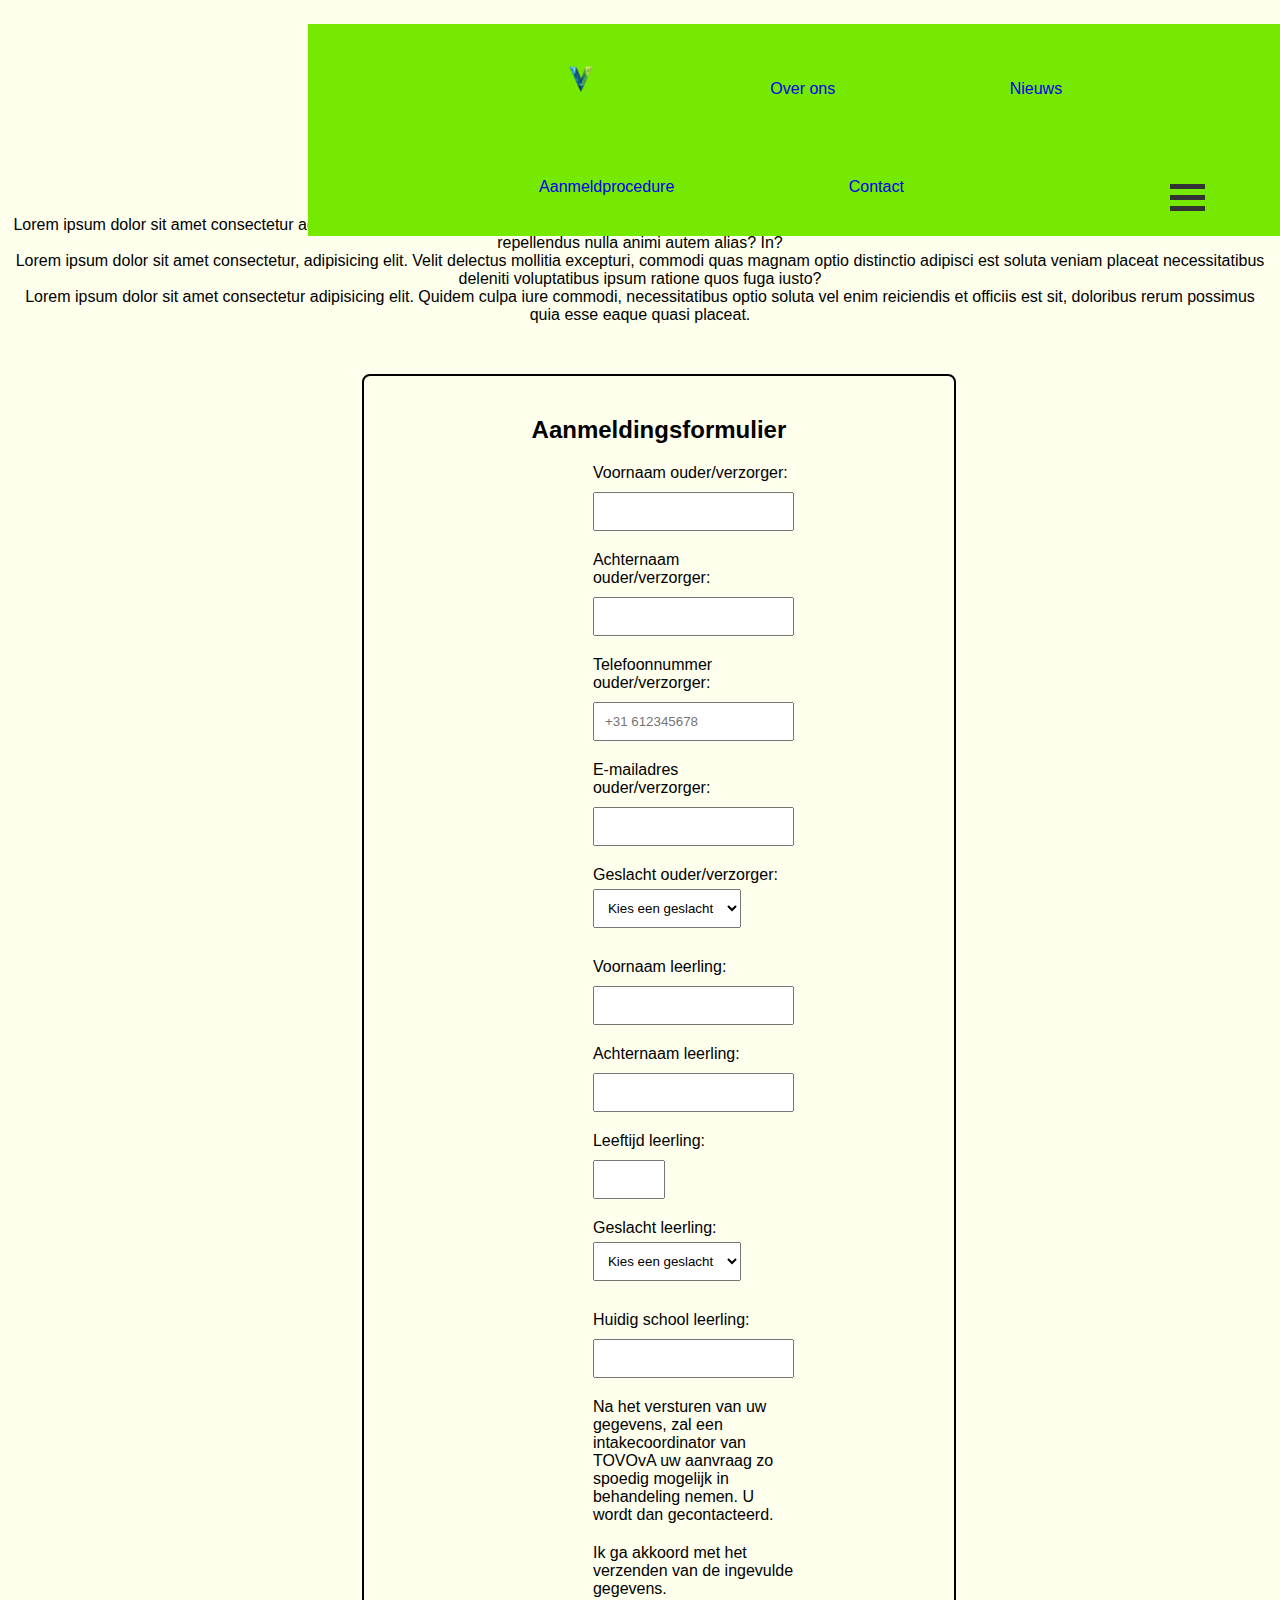
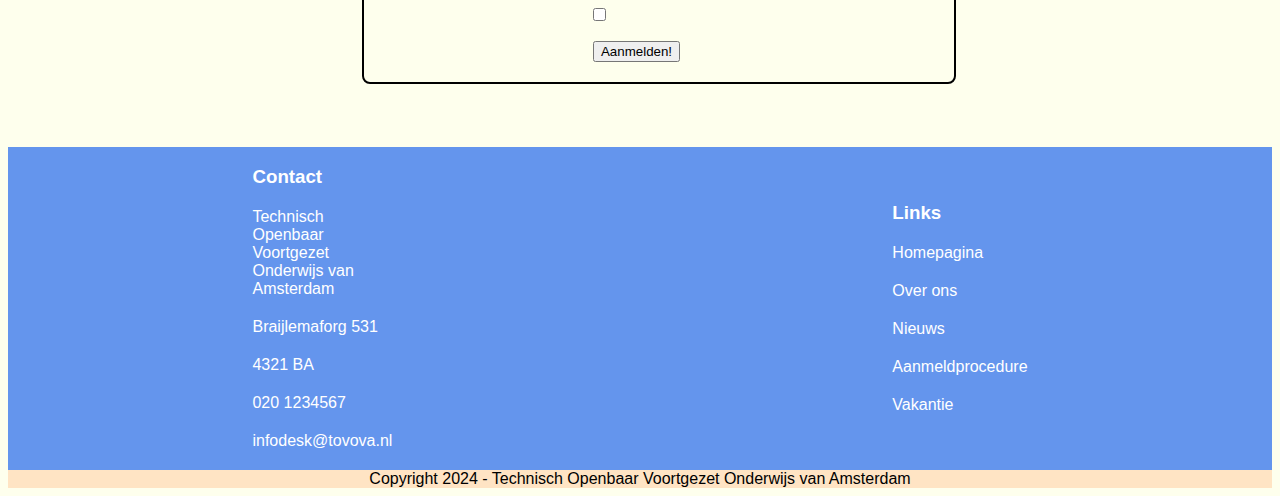
<file: Aanmeldprocedure.html>
<!DOCTYPE html>
<html lang="nl">
<head>
    <meta charset="UTF-8">
    <meta name="viewport" content="width=device-width, initial-scale=1.0">
    <title>Aanmeldprocedure</title>
    <link rel="stylesheet" href="./CSS/Aanmeldprocedure.css">
    <link rel="icon" href="./Images/polygon 5 without BG.png">
</head>
<body>

    <header>
        <div> <!-- Belangrijke div voor nav bar. -->
            <nav id="Nav">
                <ul class="NavBar">
                    <li class="NavLink"><a href="./Homepagina.html"><img src="./Images/polygon 5 without BG.png" alt="Polygon logo V" height="30px" width="30px"></a></li>
                    <li class="NavLink"><a href="./Over ons.html">Over ons</a></li>
                    <li class="NavLink"><a href="./Nieuws.html">Nieuws</a></li>
                    <li class="NavLink"><a href="./Aanmeldprocedure.html">Aanmeldprocedure</a></li>
                    <li class="NavLink"><a href="./Contact.html">Contact</a></li>
                    <li class="NavLink hamburgerLi">
                        <div class="hamburgerButton" onclick="hamburgerAnimatie(this)" role="button" aria-label="Knop voor menu">
                            <div class="Streep1"></div>
                            <div class="Streep2"></div>
                            <div class="Streep3"></div>
                        </div>
                    </li>

                </ul>
                <div class="hamburgerOverlay" id="hamburgerOverlay" role="menu">
                    <ul class="hamburgerMenu" id="hamburgerMenu">
                        <li><a href="./Homepagina.html">Homepagina</a></li>
                        <li><a href="./Over ons.html">Over ons</a></li>
                        <li><a href="./Nieuws.html">Nieuws</a></li>
                        <li><a href="./Schoolvakantie.html">Schoolvakantie</a></li>
                        <li><a href="./Aanmeldprocedure.html">Aanmeldprocedure</a></li>
                        <li><a href="./Contact.html">Contact</a></li>
                    </ul>
                </div>
            </nav>
        </div>
    </header>

    <div class="EersteDiv">
        <h1>Aanmelden bij TOVOvA</h1>
        <p>Lorem ipsum dolor sit amet consectetur adipisicing elit. Delectus reprehenderit architecto, eum mollitia sequi dolores quisquam maxime ipsum neque repudiandae a hic et aliquid repellendus nulla animi autem alias? In?<br>Lorem ipsum dolor sit amet consectetur, adipisicing elit. Velit delectus mollitia excepturi, commodi quas magnam optio distinctio adipisci est soluta veniam placeat necessitatibus deleniti voluptatibus ipsum ratione quos fuga iusto?<br>Lorem ipsum dolor sit amet consectetur adipisicing elit. Quidem culpa iure commodi, necessitatibus optio soluta vel enim reiciendis et officiis est sit, doloribus rerum possimus quia esse eaque quasi placeat.</p>
    </div>
    
    <section id="Formulier">
        <div>
            <h2>Aanmeldingsformulier</h2>
            <form action="#" id="AanmeldenForm">
                <label for="voornaamInvoeren">Voornaam ouder/verzorger:</label>
                <input type="text" name="Voornaam_Invoeren" id="voornaamInvoeren" required>
                
                <label for="achternaamInvoeren">Achternaam ouder/verzorger:</label>
                <input type="text" name="Achternaam_Invoeren" id="achternaamInvoeren" required>
                
                <label for="telefoonNummerInvoeren">Telefoonnummer ouder/verzorger:</label>
                <input type="tel" name="TelefoonNummer_Invoeren" placeholder="+31 612345678" id="telefoonNummerInvoeren" required>

                <label for="emailInvoeren">E-mailadres ouder/verzorger:</label>
                <input type="email" name="Emailadres_Invoeren" id="emailInvoeren" required>
                
                <label for="GeslachtKiezen">Geslacht ouder/verzorger:</label>
                <select name="Geslacht_Kiezen" required>
                    <option value="" disabled selected>Kies een geslacht</option>
                    <option value="Heer">Heer</option>
                    <option value="Mevrouw">Mevrouw</option>
                    <option value="Wil niet zeggen">Wil niet zeggen</option>
                </select>

                <label for="voornaamInvoerenL">Voornaam leerling:</label>
                <input type="text" name="VoornaamLeerling_Invoeren" id="voornaamInvoerenL" required>
                
                <label for="achternaamInvoerenL">Achternaam leerling:</label>
                <input type="text" name="AchternaamLeerling_Invoeren" id="achternaamInvoerenL" required>

                <label for="leeftijdInvoeren">Leeftijd leerling:</label>
                <input type="number" name="Leeftijd_Invoeren" min="10" max="18" id="leeftijdInvoeren" required>
                
                <label for="GeslachtKiezen">Geslacht leerling:</label>
                <select name="GeslachtLeerling_Kiezen" required>
                    <option value="" disabled selected>Kies een geslacht</option>
                    <option value="Heer">Jongen</option>
                    <option value="Mevrouw">Meisje</option>
                    <option value="Wil niet zeggen">Wil niet zeggen</option>
                </select>
                
                <label for="schoolInvoeren">Huidig school leerling:</label>
                <input type="text" name="HuidigSchool_Invoeren" id="schoolInvoeren" required>
                
                <p>Na het versturen van uw gegevens, zal een intakecoordinator van TOVOvA uw aanvraag zo spoedig mogelijk in behandeling nemen. U wordt dan gecontacteerd.</p>

                <label for="checkbox">
                    Ik ga akkoord met het verzenden van de ingevulde gegevens.
                    <input type="checkbox" name="Gegevens_Verzenden" id="checkbox" required>
                </label>

                <label for="aanmeldenKnop"></label>
                <button type="submit" form="AanmeldenForm" id="aanmeldenKnop" value="Aanmelden" onclick="knopBevestiging()">Aanmelden!</button>

            </form>
        </div>
    </section>

    <!-- Pop Up code -->
    <section id="PopUp" class="PopupHide">

        <div class="BevestigingPopup">
            <button type="button" onclick="knopWegklikken()" class="knopWegklikken"></button>
            <h3 class="BevestigingHeading3">Dank voor het invullen van het formulier. Uw gegevens worden verstuurd en verwerkt.</h3>
            <img src="./Images/checkmarktransparent.png" alt="Checkmark" class="CheckmarkPic" width="100px">
            <p class="BevestigingParagraph">U kunt dit pagina veilig verlaten.</p>
        </div>

    </section>

    <div>
        <footer class="eindpaginaFooter">
            <div class="Kolom1">
                <h3>Contact</h3>
                <p>Technisch Openbaar Voortgezet Onderwijs van Amsterdam</p>
                <p>Braijlemaforg 531</p>
                <p>4321 BA</p>
                <p>020 1234567</p>
                <p>infodesk@tovova.nl</p>
            </div>

            <div class="Kolom2">
                <h3>Links</h3>
                <p><a href="./Homepagina.html">Homepagina</a></p>
                <p><a href="./Over ons.html">Over ons</a></p>
                <p><a href="./Nieuws.html">Nieuws</a></p>
                <p><a href="./Aanmeldprocedure.html">Aanmeldprocedure</a></p>
                <p><a href="./Schoolvakantie.html">Vakantie</a></p>
            </div>
        </footer>
    </div>

        <footer class="copyrightFooter">Copyright 2024 - Technisch Openbaar Voortgezet Onderwijs van Amsterdam</footer>

    <script>
    function hamburgerAnimatie(x) {
        x.classList.toggle("hamburgerAnimatie");
        let overlay = document.getElementById("hamburgerOverlay");

        if (overlay.classList.contains("show")) {
            overlay.classList.remove("show");
            setTimeout(() => {
                overlay.style.display = "none";
            }, 300);
        } else {
            overlay.style.display = "block";
            setTimeout(() => {
                overlay.classList.add("show");
            }, 10);
        };
    };

// Pop Up code
function knopBevestiging() {
    document.getElementById("PopUp").classList.remove("PopupHide");
    document.getElementById("PopUp").classList.add("PopupShow");
    document.getElementById("aanmeldenKnop").style.display = "none";
};

function knopWegklikken() {
    console.log("debug line");
    document.getElementById("PopUp").classList.remove("PopupShow");
    document.getElementById("PopUp").classList.add("PopupHide");
    document.getElementById("aanmeldenKnop").style.display = "block";
    window.location.reload();
};

// Form Submission code
let form = document.querySelector("#AanmeldenForm");

async function StuurData(e) {
    e.preventDefault();

    let formData = new FormData(form);

    try {
        let response = await fetch("#", {
            method: "POST",
            body: formData,
        });

        if (response.ok) {
            let result = await response.json();
            console.log(result);
            knopBevestiging();
        }

    } catch (error) {
    };
};

form.addEventListener("submit", StuurData);

</script>

</body>
</html>
</file>
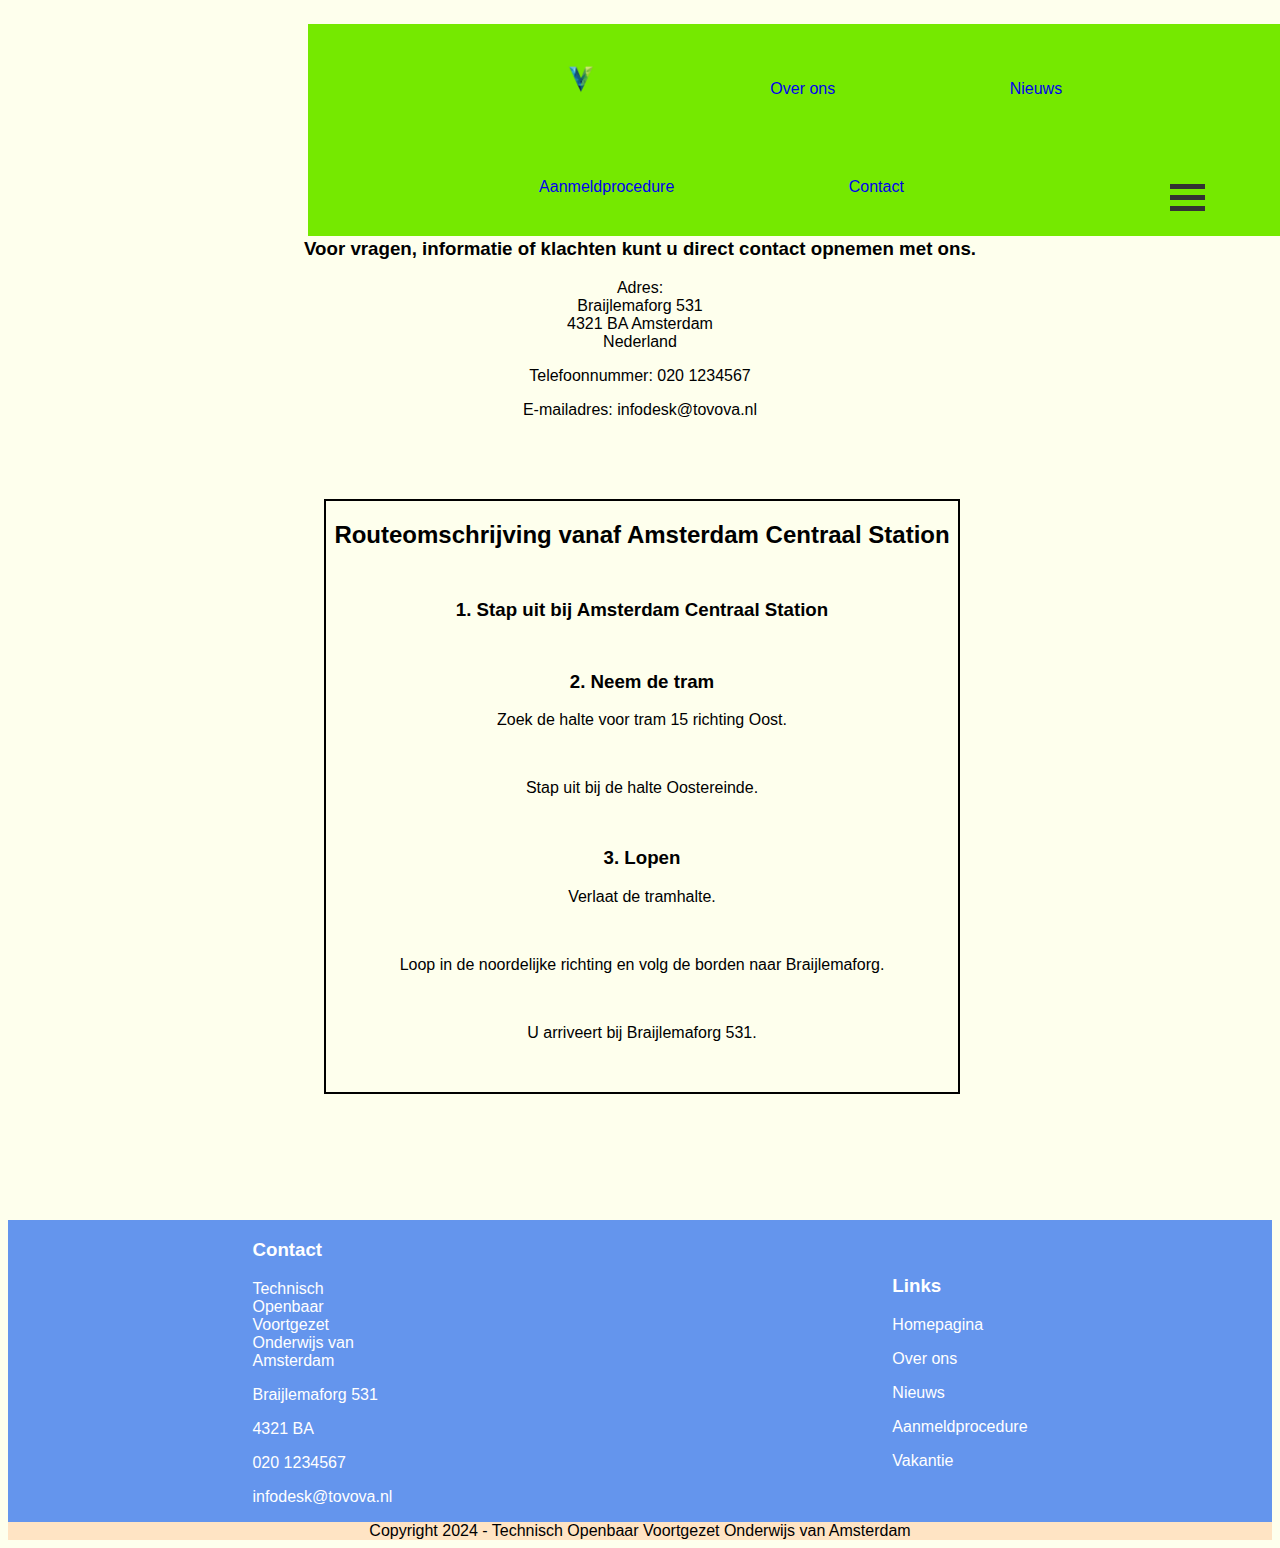
<file: Contact.html>
<!DOCTYPE html>
<html lang="nl">
<head>
    <meta charset="UTF-8">
    <meta name="viewport" content="width=device-width, initial-scale=1.0">
    <title>Contact</title>
    <link rel="stylesheet" href="./CSS/Contact.css">
    <link rel="icon" href="./Images/polygon 5 without BG.png">
</head>
<body>

    <header>
        <div> <!-- Belangrijke div voor nav bar -->
            <nav id="Nav">
                <ul class="NavBar">
                    <li class="NavLink"><a href="./Homepagina.html"><img src="./Images/polygon 5 without BG.png" alt="Polygon logo V" height="30px" width="30px"></a></li>
                    <li class="NavLink"><a href="./Over ons.html">Over ons</a></li>
                    <li class="NavLink"><a href="./Nieuws.html">Nieuws</a></li>
                    <li class="NavLink"><a href="./Aanmeldprocedure.html">Aanmeldprocedure</a></li>
                    <li class="NavLink"><a href="./Contact.html">Contact</a></li>
                    <li class="NavLink hamburgerLi">
                        <div class="hamburgerButton" onclick="hamburgerAnimatie(this)" role="button" aria-label="Knop voor menu">
                            <div class="Streep1"></div>
                            <div class="Streep2"></div>
                            <div class="Streep3"></div>
                        </div>
                    </li>

                </ul>
                <div class="hamburgerOverlay" id="hamburgerOverlay" role="menu">
                    <ul class="hamburgerMenu" id="hamburgerMenu">
                        <li><a href="./Homepagina.html">Homepagina</a></li>
                        <li><a href="./Over ons.html">Over ons</a></li>
                        <li><a href="./Nieuws.html">Nieuws</a></li>
                        <li><a href="./Schoolvakantie.html">Schoolvakantie</a></li>
                        <li><a href="./Aanmeldprocedure.html">Aanmeldprocedure</a></li>
                        <li><a href="./Contact.html">Contact</a></li>
                    </ul>
                </div>
            </nav>
        </div>
    </header>

<section>
    <article class="ContactGegevens">
        <h1>Contact</h1>
        <h3>Voor vragen, informatie of klachten kunt u direct contact opnemen met ons.</h3>

        <p>Adres: <br> Braijlemaforg 531 <br> 4321 BA Amsterdam <br> Nederland</p>
        <p>Telefoonnummer: 020 1234567</p>
        <p>E-mailadres: infodesk@tovova.nl</p>
    </article>

    <article class="Routeomschrijving">
        <h2>Routeomschrijving vanaf Amsterdam Centraal Station</h2>
        <h3>1. Stap uit bij Amsterdam Centraal Station</h3>

        <h3>2. Neem de tram</h3>
        <p>Zoek de halte voor tram 15 richting Oost.</p>
        <p>Stap uit bij de halte Oostereinde.</p>

        <h3>3. Lopen</h3>
        <p>Verlaat de tramhalte.</p>
        <p>Loop in de noordelijke richting en volg de borden naar Braijlemaforg.</p>
        <p>U arriveert bij Braijlemaforg 531.</p>
    </article>
</section>

        <footer class="eindpaginaFooter">
            <div class="Kolom1">
                <h3>Contact</h3>
                <p>Technisch Openbaar Voortgezet Onderwijs van Amsterdam</p>
                <p>Braijlemaforg 531</p>
                <p>4321 BA</p>
                <p>020 1234567</p>
                <p>infodesk@tovova.nl</p>
            </div>

            <div class="Kolom2">
                <h3>Links</h3>
                <p><a href="./Homepagina.html">Homepagina</a></p>
                <p><a href="./Over ons.html">Over ons</a></p>
                <p><a href="./Nieuws.html">Nieuws</a></p>
                <p><a href="./Aanmeldprocedure.html">Aanmeldprocedure</a></p>
                <p><a href="./Schoolvakantie.html">Vakantie</a></p>
            </div>
        </footer>

        <footer class="copyrightFooter">Copyright 2024 - Technisch Openbaar Voortgezet Onderwijs van Amsterdam</footer>

    <script>
        function hamburgerAnimatie(x) {
            x.classList.toggle("hamburgerAnimatie");
            let overlay = document.getElementById("hamburgerOverlay");
    
            if (overlay.classList.contains("show")) {
                overlay.classList.remove("show");
                setTimeout(() => {
                    overlay.style.display = "none";
                }, 300);
            } else {
                overlay.style.display = "block";
                setTimeout(() => {
                    overlay.classList.add("show");
                }, 10);
            };
        };
    </script>

</body>
</html>
</file>
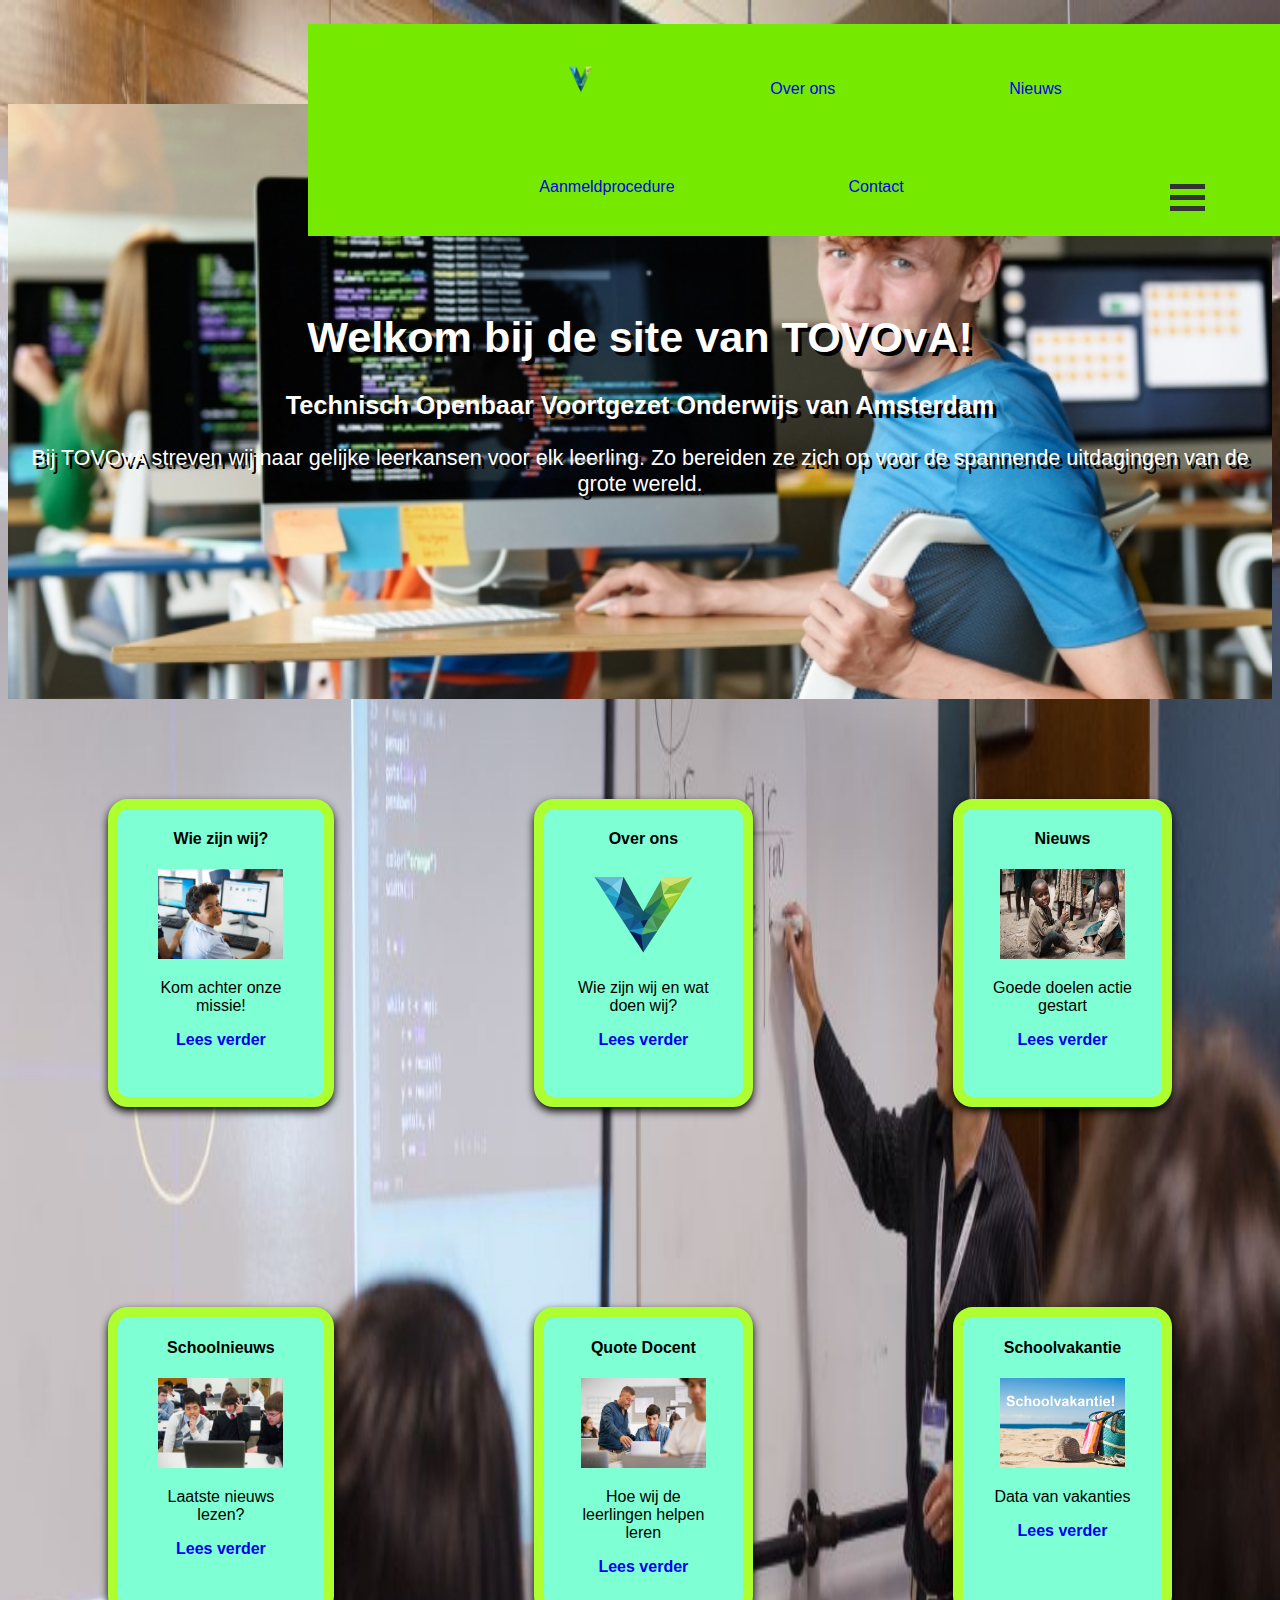
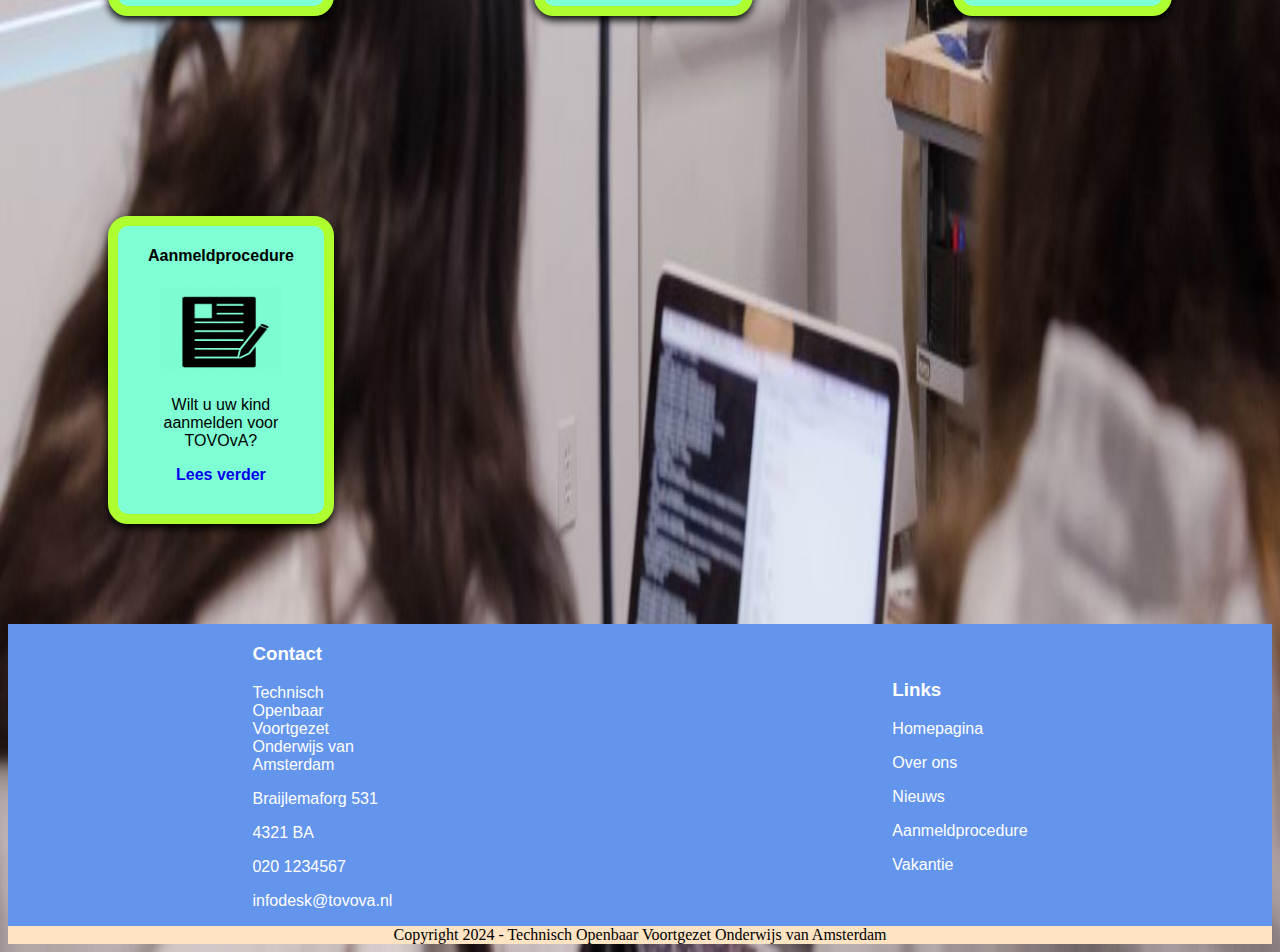
<file: Homepagina.html>
<!DOCTYPE html>
<html lang="nl">
<head>
    <meta charset="UTF-8">
    <meta name="viewport" content="width=device-width, initial-scale=1.0">
    <title>Homepagina</title>
    <link rel="stylesheet" href="./CSS/Homepagina.css">
    <link rel="icon" href="./Images/polygon 5 without BG.png">
</head>
<body>

    <header>
        <div> <!-- Belangrijke div voor nav bar -->
            <nav id="Nav">
                <ul class="NavBar">
                    <li class="NavLink"><a href="./Homepagina.html"><img src="./Images/polygon 5 without BG.png" alt="Polygon logo V" height="30px" width="30px"></a></li>
                    <li class="NavLink"><a href="./Over ons.html">Over ons</a></li>
                    <li class="NavLink"><a href="./Nieuws.html">Nieuws</a></li>
                    <li class="NavLink"><a href="./Aanmeldprocedure.html">Aanmeldprocedure</a></li>
                    <li class="NavLink"><a href="./Contact.html">Contact</a></li>

                    <li class="NavLink hamburgerLi">
                        <div class="hamburgerButton" onclick="hamburgerAnimatie(this)" role="button" aria-label="Knop voor menu">
                            <div class="Streep1"></div>
                            <div class="Streep2"></div>
                            <div class="Streep3"></div>
                        </div>
                    </li>

                </ul>

                <div class="hamburgerOverlay" id="hamburgerOverlay" role="menu">
                    <ul class="hamburgerMenu" id="hamburgerMenu">
                        <li><a href="./Homepagina.html">Homepagina</a></li>
                        <li><a href="./Over ons.html">Over ons</a></li>
                        <li><a href="./Nieuws.html">Nieuws</a></li>
                        <li><a href="./Schoolvakantie.html">Schoolvakantie</a></li>
                        <li><a href="./Aanmeldprocedure.html">Aanmeldprocedure</a></li>
                        <li><a href="./Contact.html">Contact</a></li>
                    </ul>
                </div>

            </nav>
        </div>
    </header>
    
    <main>
        <div class="heroImg" role="img">
            <div class="heroText" role="text">
                <h1>Welkom bij de site van TOVOvA!</h1>
                <h3>Technisch Openbaar Voortgezet Onderwijs van Amsterdam</h3>
                <p>Bij TOVOvA streven wij naar gelijke leerkansen voor elk leerling. Zo bereiden ze zich op voor de spannende uitdagingen van de grote wereld.</p>
            </div>
        </div>

        <section class="cards">
            <article class="card1">
                <h4 class="card2content">Wie zijn wij?</h4>
                <img src="./Images/Childoncomputer.jpg" alt="Nieuws" width="125px" height="90px">
                <p class="card1content">Kom achter onze missie!</p>
                <a href="./Over ons.html" class="cardahref">Lees verder</a>
            </article>

            <article class="card2">
                <h4 class="card3content">Over ons</h4>
                <img src="./Images/polygon 5 without BG.png" alt="Over ons" width="125px" height="90px">
                <p class="card1content">Wie zijn wij en wat doen wij?</p>
                <a href="./Over ons.html" class="cardahref">Lees verder</a>
            </article>

            <article class="card3">
                <h4 class="card4content">Nieuws</h4>
                <img src="./Images/Childrenpic.png" alt="Contact" width="125px" height="90px">
                <p class="card4content">Goede doelen actie gestart</p>
                <a href="./Nieuws.html" class="cardahref">Lees verder</a>
            </article>

            <article class="card4">
                <h4 class="card5content">Schoolnieuws</h4>
                <img src="./Images/heroimage2.jpg" alt="Leerlingen op PC" width="125px" height="90px">
                <p class="card5content">Laatste nieuws lezen?</p>
                <a href="./Nieuws.html" class="cardahref">Lees verder</a>
            </article>

            <article class="card5">
                <h4 class="card4content">Quote Docent</h4>
                <img src="./Images/TeacherTeen.jpg" alt="Contact" width="125px" height="90px">
                <p class="card4content">Hoe wij de leerlingen helpen leren</p>
                <a href="./Over ons.html" class="cardahref">Lees verder</a>
            </article>

            <article class="card6">
                <h4 class="card4content">Schoolvakantie</h4>
                <img src="./Images/Schoolvakantie.jpg" alt="Contact" width="125px" height="90px">
                <p class="card4content">Data van vakanties</p>
                <a href="./Schoolvakantie.html" class="cardahref">Lees verder</a>
            </article>

            <article class="card8">
                <h4 class="card4content">Aanmeldprocedure</h4>
                <img src="./Images/signup icon.png" alt="Contact" width="125px" height="90px">
                <p class="card4content">Wilt u uw kind aanmelden voor TOVOvA?</p>
                <a href="./Aanmeldprocedure.html" class="cardahref">Lees verder</a>
            </article>
        </section>
    </main>

        <footer class="eindpaginaFooter">
            <div class="Kolom1">
                <h3>Contact</h3>
                <p>Technisch Openbaar Voortgezet Onderwijs van Amsterdam</p>
                <p>Braijlemaforg 531</p>
                <p>4321 BA</p>
                <p>020 1234567</p>
                <p>infodesk@tovova.nl</p>
            </div>

            <div class="Kolom2">
                <h3>Links</h3>
                <p><a href="./Homepagina.html">Homepagina</a></p>
                <p><a href="./Over ons.html">Over ons</a></p>
                <p><a href="./Nieuws.html">Nieuws</a></p>
                <p><a href="./Aanmeldprocedure.html">Aanmeldprocedure</a></p>
                <p><a href="./Schoolvakantie.html">Vakantie</a></p>
            </div>
        </footer>

    <footer class="copyrightFooter">Copyright 2024 - Technisch Openbaar Voortgezet Onderwijs van Amsterdam</footer>

    <script>
        function hamburgerAnimatie(x) {
            x.classList.toggle("hamburgerAnimatie");
            let overlay = document.getElementById("hamburgerOverlay");
    
            if (overlay.classList.contains("show")) {
                    overlay.classList.remove("show");
                    setTimeout(() => {
                    overlay.style.display = "none";
                    }, 300);

            } else {
                overlay.style.display = "block";
                setTimeout(() => {
                    overlay.classList.add("show");
                }, 10);
            };
        };
    </script>

</body>
</html>
</file>
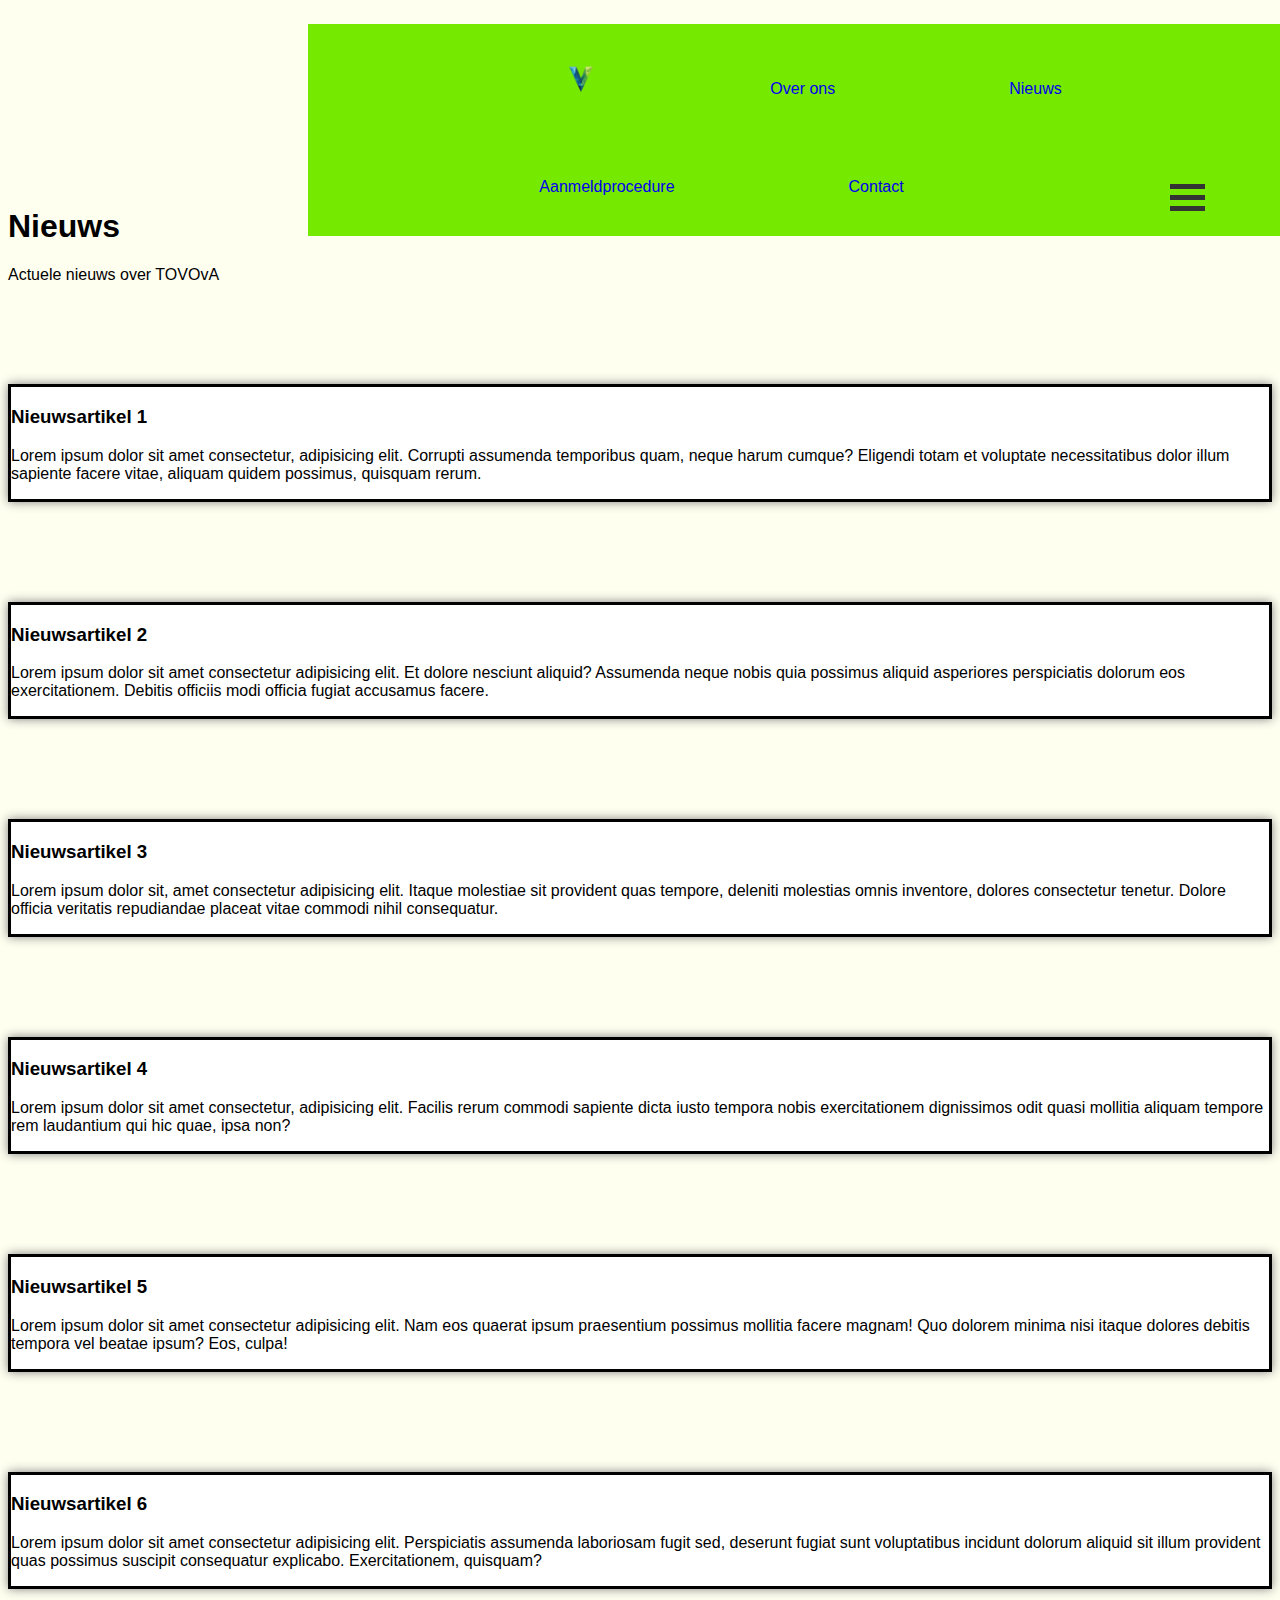
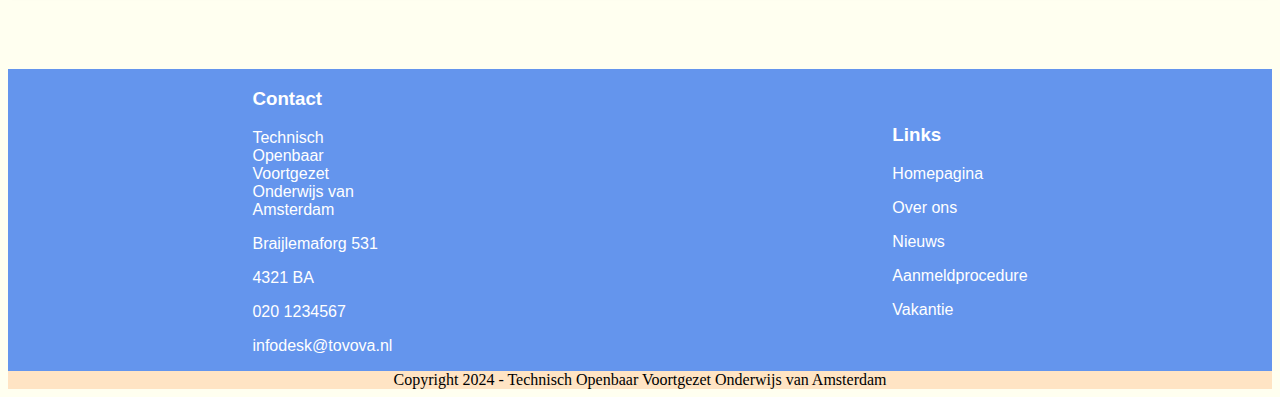
<file: Nieuws.html>
<!DOCTYPE html>
<html lang="nl">
<head>
    <meta charset="UTF-8">
    <meta name="viewport" content="width=device-width, initial-scale=1.0">
    <title>Nieuws</title>
    <link rel="stylesheet" href="./CSS/Nieuws.css">
    <link rel="icon" href="./Images/polygon 5 without BG.png">
</head>
<body>

    <header>
        <div> <!-- Belangrijke div voor nav bar -->
            <nav id="Nav">
                <ul class="NavBar">
                    <li class="NavLink"><a href="./Homepagina.html"><img src="./Images/polygon 5 without BG.png" alt="Polygon logo V" height="30px" width="30px"></a></li>
                    <li class="NavLink"><a href="./Over ons.html">Over ons</a></li>
                    <li class="NavLink"><a href="./Nieuws.html">Nieuws</a></li>
                    <li class="NavLink"><a href="./Aanmeldprocedure.html">Aanmeldprocedure</a></li>
                    <li class="NavLink"><a href="./Contact.html">Contact</a></li>
                    <li class="NavLink hamburgerLi">
                        <div class="hamburgerButton" onclick="hamburgerAnimatie(this)" role="button" aria-label="Knop voor menu">
                            <div class="Streep1"></div>
                            <div class="Streep2"></div>
                            <div class="Streep3"></div>
                        </div>
                    </li>

                </ul>
                <div class="hamburgerOverlay" id="hamburgerOverlay" role="menu">
                    <ul class="hamburgerMenu" id="hamburgerMenu">
                        <li><a href="./Homepagina.html">Homepagina</a></li>
                        <li><a href="./Over ons.html">Over ons</a></li>
                        <li><a href="./Nieuws.html">Nieuws</a></li>
                        <li><a href="./Schoolvakantie.html">Schoolvakantie</a></li>
                        <li><a href="./Aanmeldprocedure.html">Aanmeldprocedure</a></li>
                        <li><a href="./Contact.html">Contact</a></li>
                    </ul>
                </div>
            </nav>
        </div>
    </header>

    <section class="NieuwsSection">
            <h1>Nieuws</h1>
            <p>Actuele nieuws over TOVOvA</p>

        <!-- Random sites worden gebruikt om aan te tonen dat borders clickable zijn en jou ergens naartoe leiden -->
         <article>
            <a href="https://google.com">
            <div>
                <h3>Nieuwsartikel 1</h3>
                <p> Lorem ipsum dolor sit amet consectetur, adipisicing elit. Corrupti assumenda temporibus quam, neque harum cumque? Eligendi totam et voluptate necessitatibus dolor illum sapiente facere vitae, aliquam quidem possimus, quisquam rerum.</p>
            </div>
            </a>
        </article>

        <article>
            <a href="https://facebook.com">
            <div>
                <h3>Nieuwsartikel 2</h3>
                <p>Lorem ipsum dolor sit amet consectetur adipisicing elit. Et dolore nesciunt aliquid? Assumenda neque nobis quia possimus aliquid asperiores perspiciatis dolorum eos exercitationem. Debitis officiis modi officia fugiat accusamus facere.</p>
            </div>
            </a>
        </article>

        <article>
            <a href="https://whatsapp.com">
            <div>
                <h3>Nieuwsartikel 3</h3>
                <p>Lorem ipsum dolor sit, amet consectetur adipisicing elit. Itaque molestiae sit provident quas tempore, deleniti molestias omnis inventore, dolores consectetur tenetur. Dolore officia veritatis repudiandae placeat vitae commodi nihil consequatur.</p>
            </div>
            </a>
        </article>

        <article>
            <a href="https://linkedin.com">
            <div>
                <h3>Nieuwsartikel 4</h3>
                <p>Lorem ipsum dolor sit amet consectetur, adipisicing elit. Facilis rerum commodi sapiente dicta iusto tempora nobis exercitationem dignissimos odit quasi mollitia aliquam tempore rem laudantium qui hic quae, ipsa non?</p>
            </div>
            </a>
        </article>

        <article>
            <a href="https://rocva.nl">
            <div>
                <h3>Nieuwsartikel 5</h3>
                <p>Lorem ipsum dolor sit amet consectetur adipisicing elit. Nam eos quaerat ipsum praesentium possimus mollitia facere magnam! Quo dolorem minima nisi itaque dolores debitis tempora vel beatae ipsum? Eos, culpa!</p>
            </div>
            </a>
        </article>

        <article>
            <a href="https://instagram.com">
            <div>
                <h3>Nieuwsartikel 6</h3>
                <p>Lorem ipsum dolor sit amet consectetur adipisicing elit. Perspiciatis assumenda laboriosam fugit sed, deserunt fugiat sunt voluptatibus incidunt dolorum aliquid sit illum provident quas possimus suscipit consequatur explicabo. Exercitationem, quisquam?</p>
            </div>
            </a>
        </article>
    </section>

        <footer class="eindpaginaFooter">
            <div class="Kolom1">
                <h3>Contact</h3>
                <p>Technisch Openbaar Voortgezet Onderwijs van Amsterdam</p>
                <p>Braijlemaforg 531</p>
                <p>4321 BA</p>
                <p>020 1234567</p>
                <p>infodesk@tovova.nl</p>
            </div>

            <div class="Kolom2">
                <h3>Links</h3>
                <p><a href="./Homepagina.html">Homepagina</a></p>
                <p><a href="./Over ons.html">Over ons</a></p>
                <p><a href="./Nieuws.html">Nieuws</a></p>
                <p><a href="./Aanmeldprocedure.html">Aanmeldprocedure</a></p>
                <p><a href="./Schoolvakantie.html">Vakantie</a></p>
            </div>
        </footer>

        <footer class="copyrightFooter">Copyright 2024 - Technisch Openbaar Voortgezet Onderwijs van Amsterdam</footer>

    <script>
        function hamburgerAnimatie(x) {
            x.classList.toggle("hamburgerAnimatie");
            let overlay = document.getElementById("hamburgerOverlay");
    
            if (overlay.classList.contains("show")) {
                overlay.classList.remove("show");
                setTimeout(() => {
                    overlay.style.display = "none";
                }, 300);
            } else {
                overlay.style.display = "block";
                setTimeout(() => {
                    overlay.classList.add("show");
                }, 10);
            };
        };
    </script>

</body>
</html>
</file>
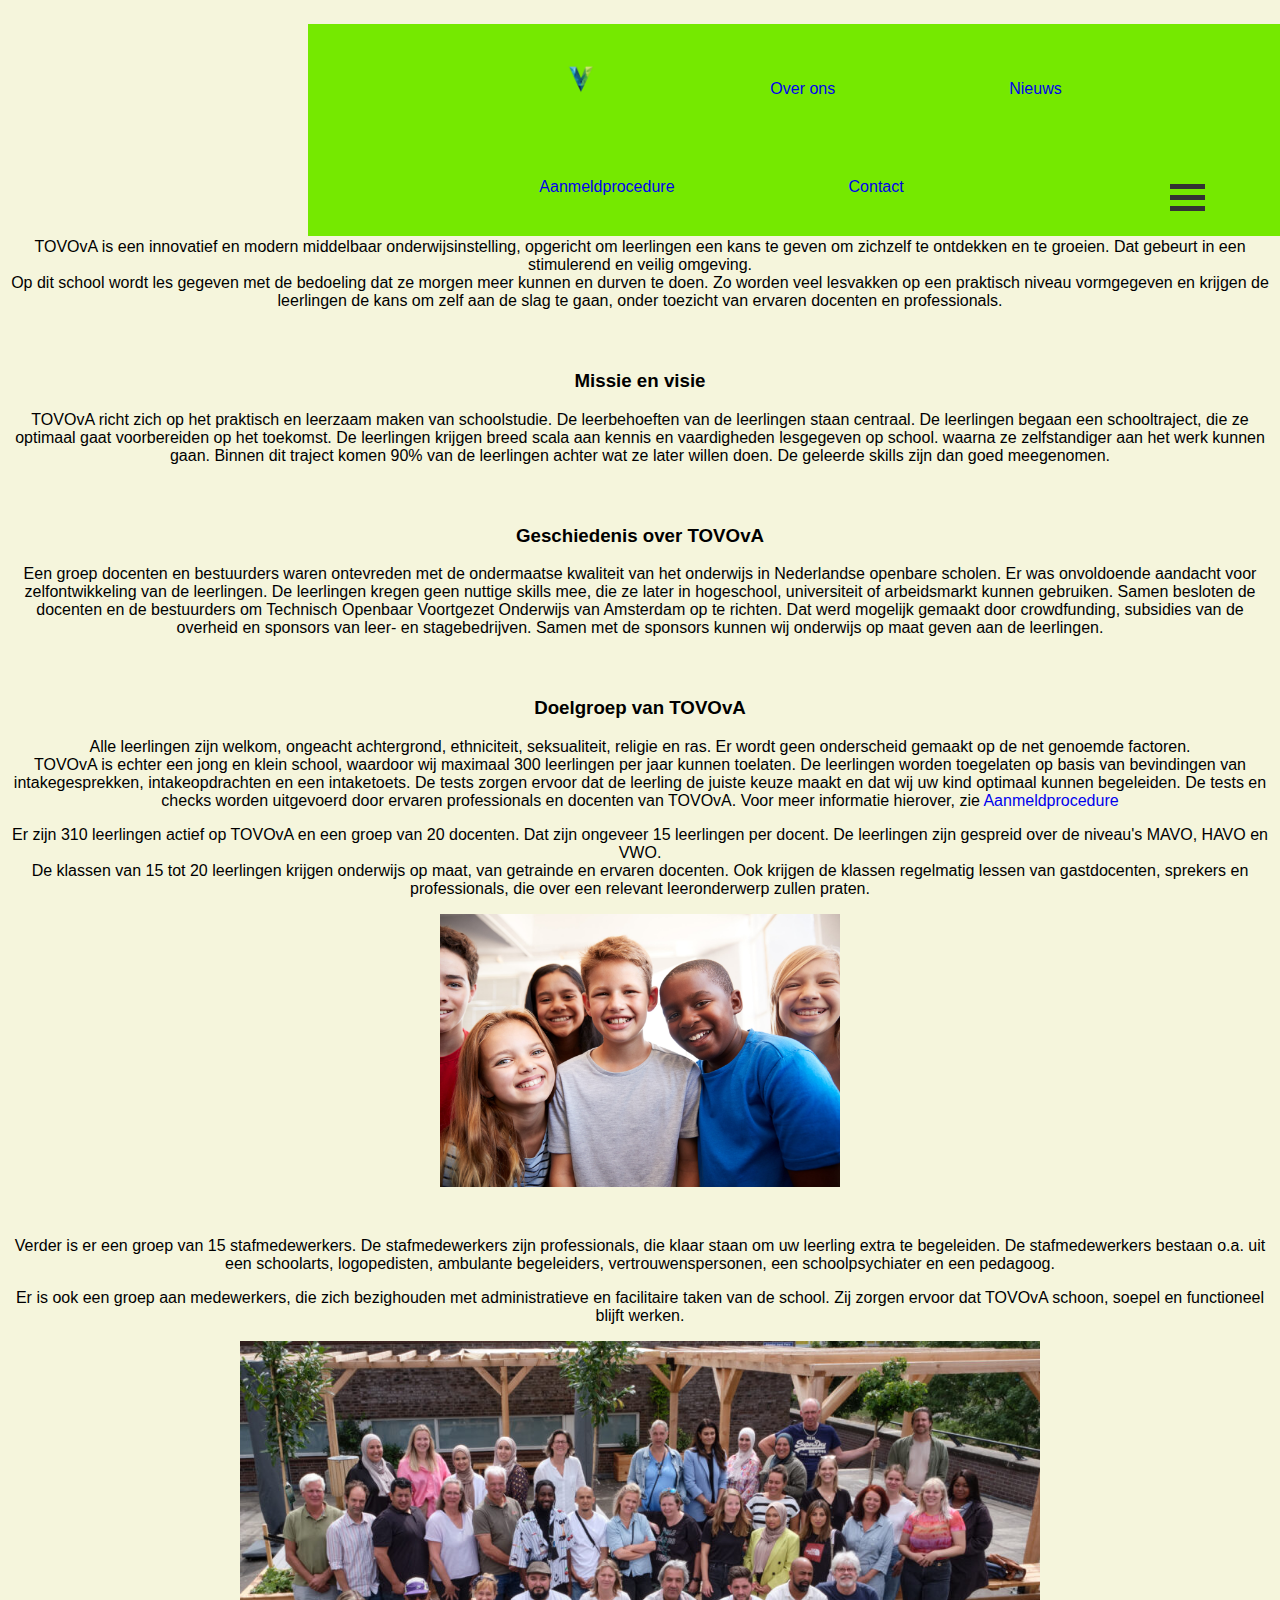
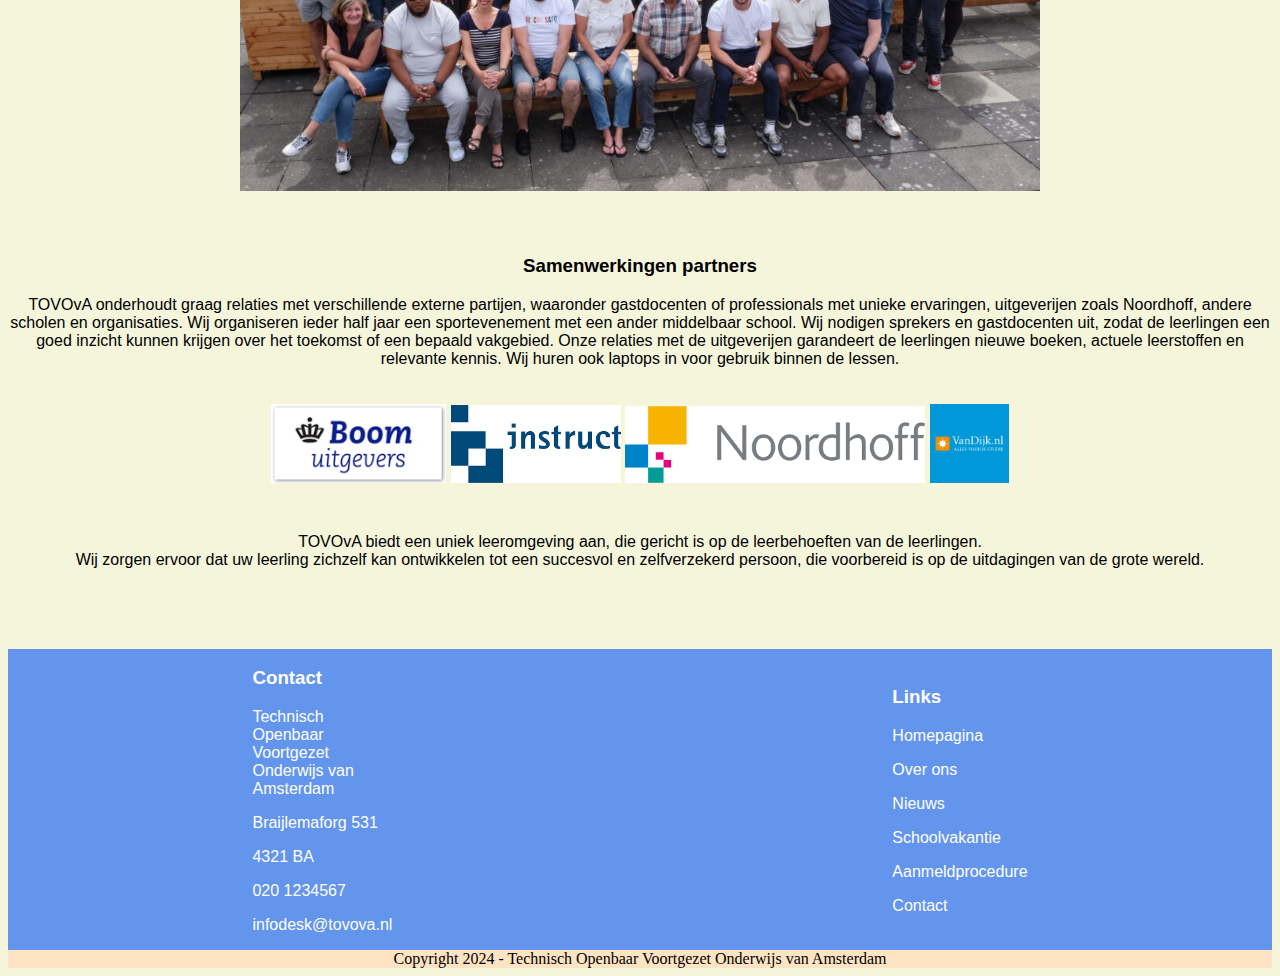
<file: Over ons.html>
<!DOCTYPE html>
<html lang="nl">
<head>
    <meta charset="UTF-8">
    <meta name="viewport" content="width=device-width, initial-scale=1.0">
    <title>Over ons</title>
    <link rel="stylesheet" href="./CSS/Over ons.css">
    <link rel="icon" href="./Images/polygon 5 without BG.png">
</head>
    <body>

        <header>

            <!-- Responsive nav bar uitgeprobeerd zonder resultaat -->
             <!-- <div class="HideShow">
                <nav class="nav">
                    <div class="navbar"><a class="navbar-brand" href="#">TOVOVA</a>
                        <ul class="menu">
                            <li class="ResponsiveLink"><a href="">Link1</a></li>
                            <li class="ResponsiveLink"><a href="">Link2</a></li>
                            <li class="ResponsiveLink"><a href="">Link3</a></li>
                            <li class="ResponsiveLink"><a href="">Link4</a></li>
                            <li class="ResponsiveLink"><a href="">Link5</a></li>
                            <li class="ResponsiveLink"><a href="">Link6</a></li>
                        </ul>

                        <button class="toggleMenu"></button>
                    </div>
                </nav>
              </div>

              <script src="https://kit.fontawesome.com/a7731f7ef8.js"></script>
        
              <script>
                const btn = document.querySelector(".toggleMenu");
                const menu = document.querySelector(".menu");
        
                btn.addEventListener("click", event => {
                menu.classList.toggle("active");
                });
        
              </script> -->

              <!-- Einde code -->

            <div> <!-- Belangrijke div voor nav bar -->
                <nav id="Nav">
                    <ul class="NavBar">
                        <li class="NavLink"><a href="./Homepagina.html"><img src="./Images/polygon 5 without BG.png" alt="Polygon logo V" height="30px" width="30px"></a></li>
                        <li class="NavLink"><a href="./Over ons.html">Over ons</a></li>
                        <li class="NavLink"><a href="./Nieuws.html">Nieuws</a></li>
                        <li class="NavLink"><a href="./Aanmeldprocedure.html">Aanmeldprocedure</a></li>
                        <li class="NavLink"><a href="./Contact.html">Contact</a></li>
                        <li class="NavLink hamburgerLi">
                            <div class="hamburgerButton" onclick="hamburgerAnimatie(this)" role="button" aria-label="Knop voor menu">
                                <div class="Streep1"></div>
                                <div class="Streep2"></div>
                                <div class="Streep3"></div>
                            </div>
                        </li>

                    </ul>
                    <div class="hamburgerOverlay" id="hamburgerOverlay" role="menu">
                        <ul class="hamburgerMenu" id="hamburgerMenu">
                            <li><a href="./Homepagina.html">Homepagina</a></li>
                            <li><a href="./Over ons.html">Over ons</a></li>
                            <li><a href="./Nieuws.html">Nieuws</a></li>
                            <li><a href="./Schoolvakantie.html">Schoolvakantie</a></li>
                            <li><a href="./Aanmeldprocedure.html">Aanmeldprocedure</a></li>
                            <li><a href="./Contact.html">Contact</a></li>
                        </ul>
                    </div>
                </nav>
            </div>
        </header>

        <section class="overOnstext">
            <h1>Over ons</h1>
            <p>TOVOvA is een innovatief en modern middelbaar onderwijsinstelling, opgericht om leerlingen een kans te geven om zichzelf te ontdekken en te groeien. Dat gebeurt in een stimulerend en veilig omgeving.<br>Op dit school wordt les gegeven met de bedoeling dat ze morgen meer kunnen en durven te doen. Zo worden veel lesvakken op een praktisch niveau vormgegeven en krijgen de leerlingen de kans om zelf aan de slag te gaan, onder toezicht van ervaren docenten en professionals.</p>

            <h3>Missie en visie</h3>
            <p>TOVOvA richt zich op het praktisch en leerzaam maken van schoolstudie. De leerbehoeften van de leerlingen staan centraal. De leerlingen begaan een schooltraject, die ze optimaal gaat voorbereiden op het toekomst. De leerlingen krijgen breed scala aan kennis en vaardigheden lesgegeven op school. waarna ze zelfstandiger aan het werk kunnen gaan. Binnen dit traject komen 90% van de leerlingen achter wat ze later willen doen. De geleerde skills zijn dan goed meegenomen.</p>

            <h3>Geschiedenis over TOVOvA</h3>
            <p>Een groep docenten en bestuurders waren ontevreden met de ondermaatse kwaliteit van het onderwijs in Nederlandse openbare scholen. Er was onvoldoende aandacht voor zelfontwikkeling van de leerlingen. De leerlingen kregen geen nuttige skills mee, die ze later in hogeschool, universiteit of arbeidsmarkt kunnen gebruiken. Samen besloten de docenten en de bestuurders om Technisch Openbaar Voortgezet Onderwijs van Amsterdam op te richten. Dat werd mogelijk gemaakt door crowdfunding, subsidies van de overheid en sponsors van leer- en stagebedrijven. Samen met de sponsors kunnen wij onderwijs op maat geven aan de leerlingen.</p>

            <article class="Doelgroep">
                <h3>Doelgroep van TOVOvA</h3>
                <p>Alle leerlingen zijn welkom, ongeacht achtergrond, ethniciteit, seksualiteit, religie en ras. Er wordt geen onderscheid gemaakt op de net genoemde factoren.<br>TOVOvA is echter een jong en klein school, waardoor wij maximaal 300 leerlingen per jaar kunnen toelaten. De leerlingen worden toegelaten op basis van bevindingen van intakegesprekken, intakeopdrachten en een intaketoets. De tests zorgen ervoor dat de leerling de juiste keuze maakt en dat wij uw kind optimaal kunnen begeleiden. De tests en checks worden uitgevoerd door ervaren professionals en docenten van TOVOvA. Voor meer informatie hierover, zie <a href="./Aanmeldprocedure.html" class="overOnslinkje">Aanmeldprocedure</a></p>
            
                <p>Er zijn 310 leerlingen actief op TOVOvA en een groep van 20 docenten. Dat zijn ongeveer 15 leerlingen per docent. De leerlingen zijn gespreid over de niveau's MAVO, HAVO en VWO.<br>De klassen van 15 tot 20 leerlingen krijgen onderwijs op maat, van getrainde en ervaren docenten. Ook krijgen de klassen regelmatig lessen van gastdocenten, sprekers en professionals, die over een relevant leeronderwerp zullen praten.</p>
                <img src="./Images/LeerlingenStockphoto.jpg" alt="Leerlingen Stockphoto" width="400px">
            </article>

            <p>Verder is er een groep van 15 stafmedewerkers. De stafmedewerkers zijn professionals, die klaar staan om uw leerling extra te begeleiden. De stafmedewerkers bestaan o.a. uit een schoolarts, logopedisten, ambulante begeleiders, vertrouwenspersonen, een schoolpsychiater en een pedagoog.</p>

            <p>Er is ook een groep aan medewerkers, die zich bezighouden met administratieve en facilitaire taken van de school. Zij zorgen ervoor dat TOVOvA schoon, soepel en functioneel blijft werken.</p>
            <img src="./Images/Docent groepsfoto.jpg" alt="Personeel TOVOvA" width="800px" class="personeelFoto">

            <h3>Samenwerkingen partners</h3>
            <p>TOVOvA onderhoudt graag relaties met verschillende externe partijen, waaronder  gastdocenten of professionals met unieke ervaringen, uitgeverijen zoals Noordhoff, andere scholen en organisaties. Wij organiseren ieder half jaar een sportevenement met een ander middelbaar school. Wij nodigen sprekers en gastdocenten uit, zodat de leerlingen een goed inzicht kunnen krijgen over het toekomst of een bepaald vakgebied. Onze relaties met de uitgeverijen garandeert de leerlingen nieuwe boeken, actuele leerstoffen en relevante kennis. Wij huren ook laptops in voor gebruik binnen de lessen.</p>
        
            <figure class="samenwerkingPartners">
                <img src="./Images/Boomuitgevers.jpg" alt="Logo van Boom Uitgevers" width="175px">
                <img src="./Images/instructlogowhite.png" alt="Logo van Instruct Uitgever" width="170px">
                <img src="./Images/Noordhoff logo.png" alt="Logo van Noordhoff Uitgeverij" width="300px">
                <img src="./Images/VanDijk.jpg" alt="Logo van Van Dijk Uitgeverij" width="79px">
            </figure>

            <p class="overOnslasttext">TOVOvA biedt een uniek leeromgeving aan, die gericht is op de leerbehoeften van de leerlingen.<br>Wij zorgen ervoor dat uw leerling zichzelf kan ontwikkelen tot een succesvol en zelfverzekerd persoon, die voorbereid is op de uitdagingen van de grote wereld.</p>
        </section>

            <footer class="eindpaginaFooter">
                    <div class="Kolom1">
                        <h3>Contact</h3>
                        <p>Technisch Openbaar Voortgezet Onderwijs van Amsterdam</p>
                        <p>Braijlemaforg 531</p>
                        <p>4321 BA</p>
                        <p>020 1234567</p>
                        <p>infodesk@tovova.nl</p>
                    </div>

                    <div class="Kolom2">
                        <h3>Links</h3>
                        <p><a href="./Homepagina.html">Homepagina</a></p>
                        <p><a href="./Over ons.html">Over ons</a></p>
                        <p><a href="./Nieuws.html">Nieuws</a></p>
                        <p><a href="./Schoolvakantie.html">Schoolvakantie</a></p>
                        <p><a href="./Aanmeldprocedure.html">Aanmeldprocedure</a></p>
                        <p><a href="./Contact.html">Contact</a></p>
                    </div>
            </footer>

        <footer class="copyrightFooter">Copyright 2024 - Technisch Openbaar Voortgezet Onderwijs van Amsterdam</footer>

        <script>
            function hamburgerAnimatie(x) {
                x.classList.toggle("hamburgerAnimatie");
                let overlay = document.getElementById("hamburgerOverlay");
        
                if (overlay.classList.contains("show")) {
                    overlay.classList.remove("show");
                    setTimeout(() => {
                        overlay.style.display = "none";
                    }, 300);
                } else {
                    overlay.style.display = "block";
                    setTimeout(() => {
                        overlay.classList.add("show");
                    }, 10);
                };
            };
        </script>

    </body>
</html>
</file>
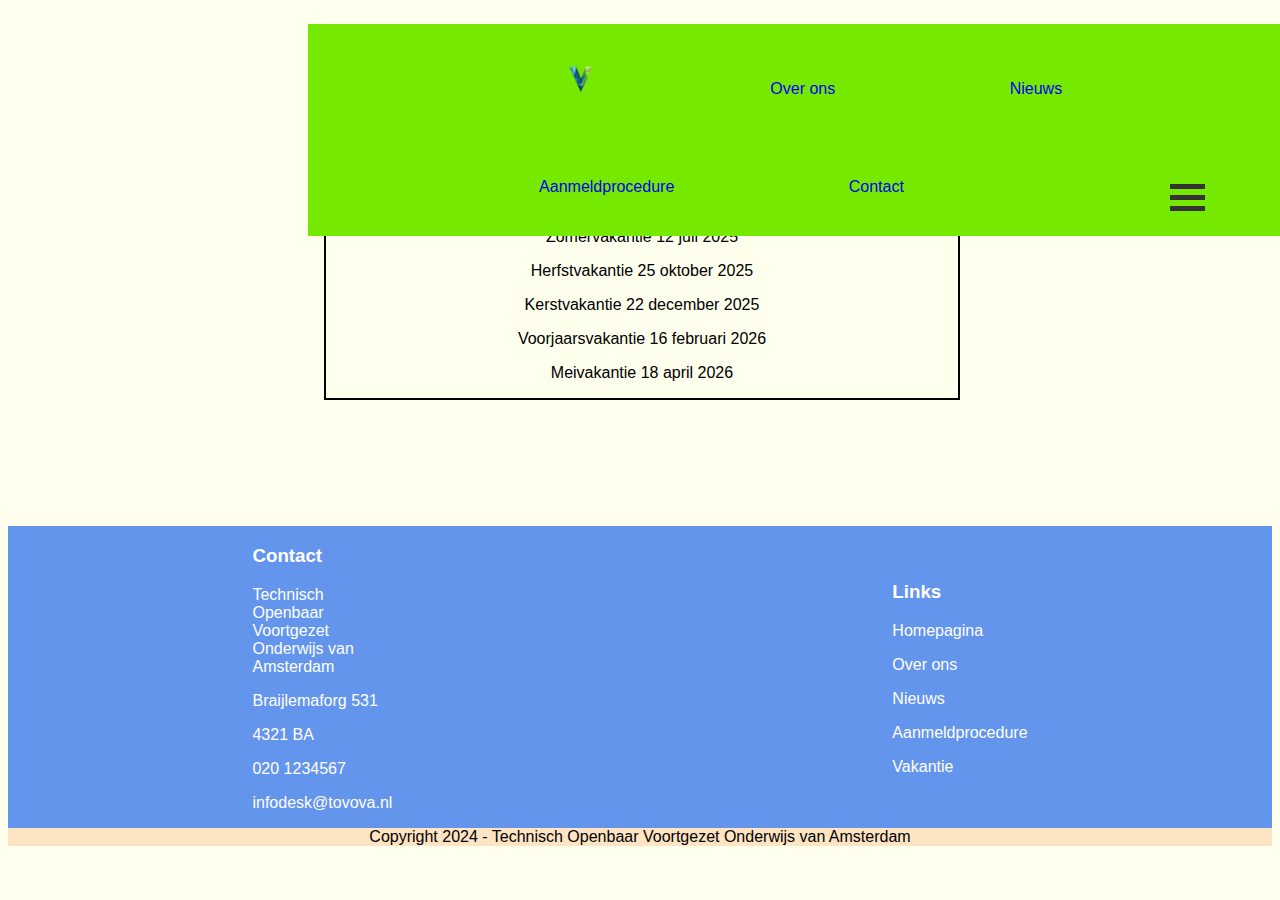
<file: Schoolvakantie.html>
<!DOCTYPE html>
<html lang="nl">
<head>
    <meta charset="UTF-8">
    <meta name="viewport" content="width=device-width, initial-scale=1.0">
    <title>Schoolvakantie</title>
    <link rel="stylesheet" href="./CSS/Schoolvakantie.css">
    <link rel="icon" href="./Images/polygon 5 without BG.png">
</head>
<body>

    <header>
        <div> <!-- Belangrijke div voor nav bar -->
            <nav id="Nav">
                <ul class="NavBar">
                    <li class="NavLink"><a href="./Homepagina.html"><img src="./Images/polygon 5 without BG.png" alt="Polygon logo V" height="30px" width="30px"></a></li>
                    <li class="NavLink"><a href="./Over ons.html">Over ons</a></li>
                    <li class="NavLink"><a href="./Nieuws.html">Nieuws</a></li>
                    <li class="NavLink"><a href="./Aanmeldprocedure.html">Aanmeldprocedure</a></li>
                    <li class="NavLink"><a href="./Contact.html">Contact</a></li>
                    <li class="NavLink hamburgerLi">
                        <div class="hamburgerButton" onclick="hamburgerAnimatie(this)" role="button" aria-label="Knop voor menu">
                            <div class="Streep1"></div>
                            <div class="Streep2"></div>
                            <div class="Streep3"></div>
                        </div>
                    </li>

                </ul>
                <div class="hamburgerOverlay" id="hamburgerOverlay" role="menu">
                    <ul class="hamburgerMenu" id="hamburgerMenu">
                        <li><a href="./Homepagina.html">Homepagina</a></li>
                        <li><a href="./Over ons.html">Over ons</a></li>
                        <li><a href="./Nieuws.html">Nieuws</a></li>
                        <li><a href="./Schoolvakantie.html">Schoolvakantie</a></li>
                        <li><a href="./Aanmeldprocedure.html">Aanmeldprocedure</a></li>
                        <li><a href="./Contact.html">Contact</a></li>
                    </ul>
                </div>
            </nav>
        </div>
    </header>

    <section>
        <article class="VakantieGegevens">
            <h2>Data schoolvakanties</h2>
            <p>Zomervakantie 12 juli 2025</p>
            <p>Herfstvakantie 25 oktober 2025</p>
            <p>Kerstvakantie 22 december 2025</p>
            <p>Voorjaarsvakantie 16 februari 2026</p>
            <p>Meivakantie 18 april 2026</p>
        </article>
    </section>

        <footer class="eindpaginaFooter">
            <div class="Kolom1">
                <h3>Contact</h3>
                <p>Technisch Openbaar Voortgezet Onderwijs van Amsterdam</p>
                <p>Braijlemaforg 531</p>
                <p>4321 BA</p>
                <p>020 1234567</p>
                <p>infodesk@tovova.nl</p>
            </div>

            <div class="Kolom2">
                <h3>Links</h3>
                <p><a href="./Homepagina.html">Homepagina</a></p>
                <p><a href="./Over ons.html">Over ons</a></p>
                <p><a href="./Nieuws.html">Nieuws</a></p>
                <p><a href="./Aanmeldprocedure.html">Aanmeldprocedure</a></p>
                <p><a href="./Schoolvakantie.html">Vakantie</a></p>
            </div>
        </footer>

        <footer class="copyrightFooter">Copyright 2024 - Technisch Openbaar Voortgezet Onderwijs van Amsterdam</footer>

    <script>
        function hamburgerAnimatie(x) {
            x.classList.toggle("hamburgerAnimatie");
            let overlay = document.getElementById("hamburgerOverlay");
    
            if (overlay.classList.contains("show")) {
                overlay.classList.remove("show");
                setTimeout(() => {
                    overlay.style.display = "none";
                }, 300);
            } else {
                overlay.style.display = "block";
                setTimeout(() => {
                    overlay.classList.add("show");
                }, 10);
            };
        };
    </script>

</body>
</html>
</file>
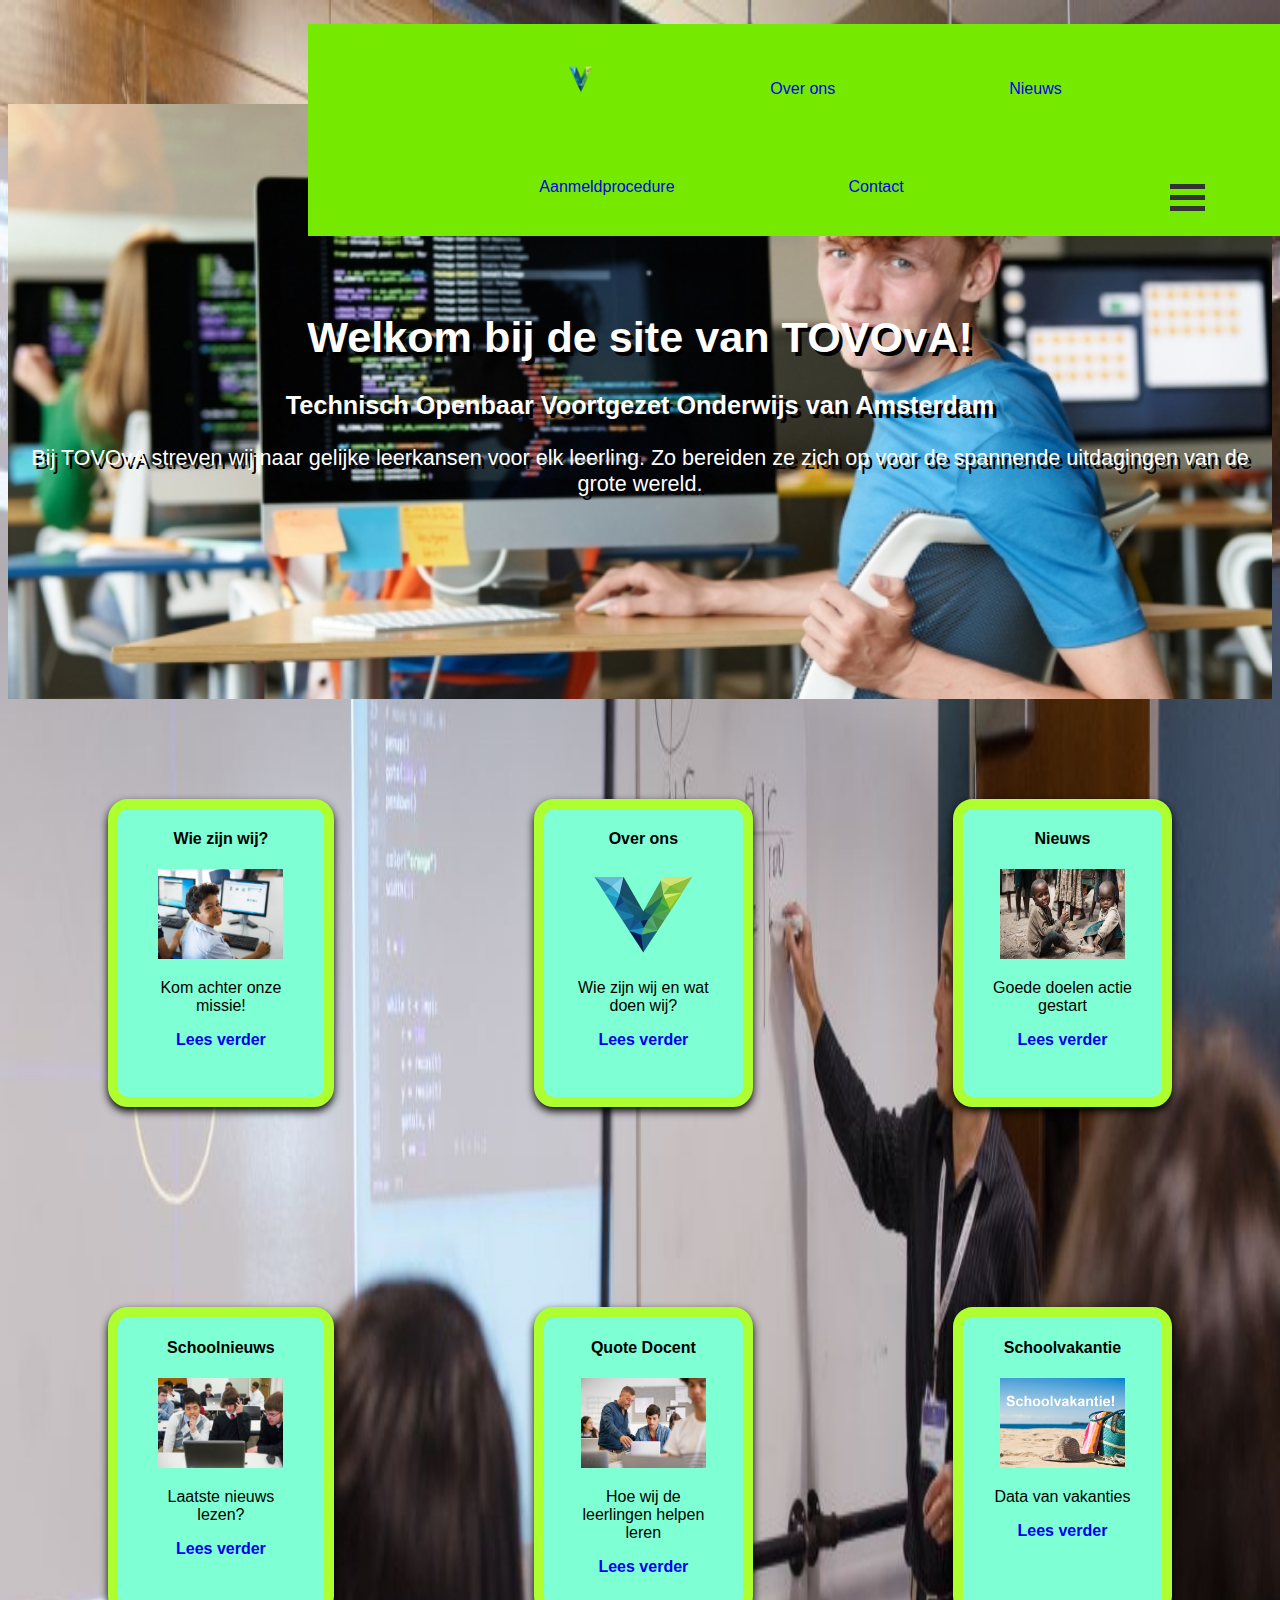
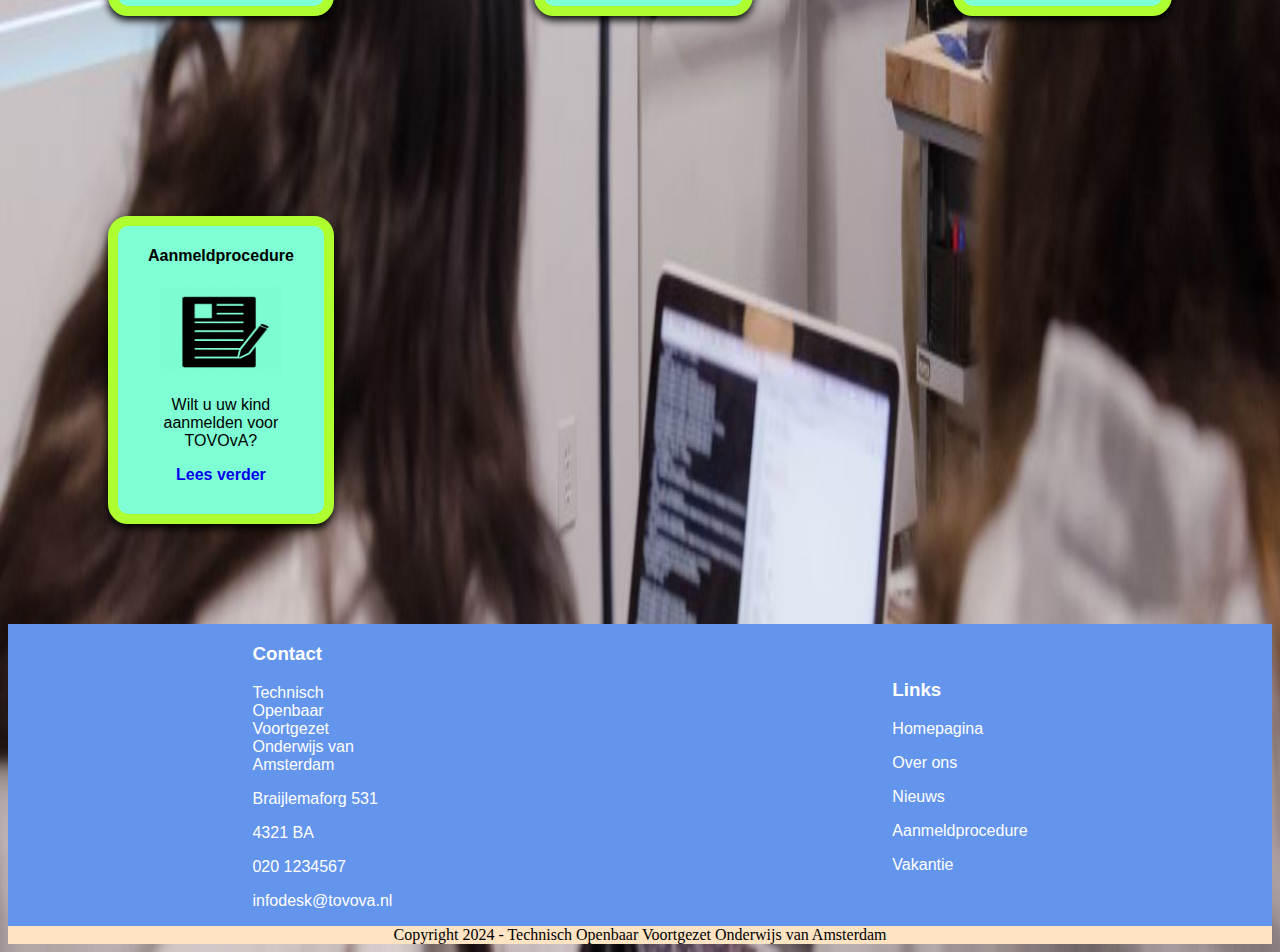
<file: TOVOvA homepage.html>
<!DOCTYPE html>
<html lang="nl">
<head>
    <meta charset="UTF-8">
    <meta name="viewport" content="width=device-width, initial-scale=1.0">
    <title>TOVOvA</title>
    <link rel="stylesheet" href="./CSS/Homepage.css">
    <link rel="icon" href="./Images/polygon 5 without BG.png">
</head>
<body>

    <header>
        <div> <!-- Belangrijke div voor nav bar -->
            <nav id="Nav">
                <ul class="NavBar">
                    <li class="NavLink"><a href="./TOVOvA homepage.html"><img src="./Images/polygon 5 without BG.png" alt="Polygon logo V" height="30px" width="30px"></a></li>
                    <li class="NavLink"><a href="./Over ons.html">Over ons</a></li>
                    <li class="NavLink"><a href="./Nieuws.html">Nieuws</a></li>
                    <li class="NavLink"><a href="./Aanmeldprocedure.html">Aanmeldprocedure</a></li>
                    <li class="NavLink"><a href="./Contact.html">Contact</a></li>

                    <li class="NavLink hamburgerLi">
                        <div class="hamburgerButton" onclick="hamburgerAnimatie(this)" role="button" aria-label="Knop voor menu">
                            <div class="Streep1"></div>
                            <div class="Streep2"></div>
                            <div class="Streep3"></div>
                        </div>
                    </li>

                </ul>

                <div class="hamburgerOverlay" id="hamburgerOverlay" role="menu">
                    <ul class="hamburgerMenu" id="hamburgerMenu">
                        <li><a href="./TOVOvA homepage.html">Homepagina</a></li>
                        <li><a href="./Over ons.html">Over ons</a></li>
                        <li><a href="./Nieuws.html">Nieuws</a></li>
                        <li><a href="./Schoolvakantie.html">Schoolvakantie</a></li>
                        <li><a href="./Aanmeldprocedure.html">Aanmeldprocedure</a></li>
                        <li><a href="./Contact.html">Contact</a></li>
                    </ul>
                </div>

            </nav>
        </div>
    </header>
    
    <main>
        <div class="heroImg" role="img">
            <div class="heroText" role="text">
                <h1>Welkom bij de site van TOVOvA!</h1>
                <h3>Technisch Openbaar Voortgezet Onderwijs van Amsterdam</h3>
                <p>Bij TOVOvA streven wij naar gelijke leerkansen voor elk leerling. Zo bereiden ze zich op voor de spannende uitdagingen van de grote wereld.</p>
            </div>
        </div>

        <section class="cards">
            <article class="card1">
                <h4 class="card2content">Wie zijn wij?</h4>
                <img src="./Images/Childoncomputer.jpg" alt="Nieuws" width="125px" height="90px">
                <p class="card1content">Kom achter onze missie!</p>
                <a href="./Over ons.html" class="cardahref">Lees verder</a>
            </article>

            <article class="card2">
                <h4 class="card3content">Over ons</h4>
                <img src="./Images/polygon 5 without BG.png" alt="Over ons" width="125px" height="90px">
                <p class="card1content">Wie zijn wij en wat doen wij?</p>
                <a href="./Over ons.html" class="cardahref">Lees verder</a>
            </article>

            <article class="card3">
                <h4 class="card4content">Nieuws</h4>
                <img src="./Images/Childrenpic.png" alt="Contact" width="125px" height="90px">
                <p class="card4content">Goede doelen actie gestart</p>
                <a href="./Nieuws.html" class="cardahref">Lees verder</a>
            </article>

            <article class="card4">
                <h4 class="card5content">Schoolnieuws</h4>
                <img src="./Images/heroimage2.jpg" alt="Leerlingen op PC" width="125px" height="90px">
                <p class="card5content">Laatste nieuws lezen?</p>
                <a href="./Nieuws.html" class="cardahref">Lees verder</a>
            </article>

            <article class="card5">
                <h4 class="card4content">Quote Docent</h4>
                <img src="./Images/TeacherTeen.jpg" alt="Contact" width="125px" height="90px">
                <p class="card4content">Hoe wij de leerlingen helpen leren</p>
                <a href="./Over ons.html" class="cardahref">Lees verder</a>
            </article>

            <article class="card6">
                <h4 class="card4content">Schoolvakantie</h4>
                <img src="./Images/Schoolvakantie.jpg" alt="Contact" width="125px" height="90px">
                <p class="card4content">Data van vakanties</p>
                <a href="./Schoolvakantie.html" class="cardahref">Lees verder</a>
            </article>

            <article class="card8">
                <h4 class="card4content">Aanmeldprocedure</h4>
                <img src="./Images/signup icon.png" alt="Contact" width="125px" height="90px">
                <p class="card4content">Wilt u uw kind aanmelden voor TOVOvA?</p>
                <a href="./Aanmeldprocedure.html" class="cardahref">Lees verder</a>
            </article>
        </section>
    </main>

        <footer class="eindpaginaFooter">
            <div class="Kolom1">
                <h3>Contact</h3>
                <p>Technisch Openbaar Voortgezet Onderwijs van Amsterdam</p>
                <p>Braijlemaforg 531</p>
                <p>4321 BA</p>
                <p>020 1234567</p>
                <p>infodesk@tovova.nl</p>
            </div>

            <div class="Kolom2">
                <h3>Links</h3>
                <p><a href="./TOVOvA homepage.html">Homepagina</a></p>
                <p><a href="./Over ons.html">Over ons</a></p>
                <p><a href="./Nieuws.html">Nieuws</a></p>
                <p><a href="./Aanmeldprocedure.html">Aanmeldprocedure</a></p>
                <p><a href="./Schoolvakantie.html">Vakantie</a></p>
            </div>
        </footer>

    <footer class="copyrightFooter">Copyright 2024 - Technisch Openbaar Voortgezet Onderwijs van Amsterdam</footer>

    <script>
        function hamburgerAnimatie(x) {
            x.classList.toggle("hamburgerAnimatie");
            let overlay = document.getElementById("hamburgerOverlay");
    
            if (overlay.classList.contains("show")) {
                    overlay.classList.remove("show");
                    setTimeout(() => {
                    overlay.style.display = "none";
                    }, 300);

            } else {
                overlay.style.display = "block";
                setTimeout(() => {
                    overlay.classList.add("show");
                }, 10);
            };
        };
    </script>

</body>
</html>
</file>
<file: CSS/Aanmeldprocedure.css>
header {
    display: flex;
    justify-content: start;
    align-items: center;
}

.NavBar {
    list-style-type: none;
    text-align: center;
    background-color: rgb(117, 233, 0);
}

#Nav {
    position: fixed;
    margin-left: 300px;
}

body {
    background-color: rgb(254, 255, 237);
    font-family: Verdana, Geneva, Tahoma, sans-serif;
}

.NavBar a {
    text-decoration: none;
    display: inline-block;
    border: 10px solid transparent;
    font-family: Verdana, Geneva, Tahoma, sans-serif;
}

.NavBar a:hover {
    font-family: Verdana, Geneva, Tahoma, sans-serif;
    background-color: rgb(33, 199, 190);
    border-radius: 5px;
    color: chocolate;
    transition: 0.2s ease;
}

.NavLink {
    display: inline-block;
    padding-bottom: 30px;
    padding-top: 30px;
    padding-left: 75px;
    padding-right: 75px;
}

.copyrightFooter {
    text-align: center;
    background-color: bisque;
    display: block;
}

.hamburgerLi {
    float: right;
}

.hamburgerButton {
    cursor: pointer;
    padding-top: 10px;
}

.Streep1, .Streep2, .Streep3 {
    width: 35px;
    height: 5px;
    background-color: #333;
    margin: 6px 0;
    transition: 0.4s;
}

.Streep1:hover, .Streep2:hover, .Streep3:hover {
    background-color: white;
}

.hamburgerAnimatie .Streep1 {
    transform: translate(0, 11px) rotate(-45deg);
}

.hamburgerAnimatie .Streep2 {
    opacity: 0;
}

.hamburgerAnimatie .Streep3 {
    transform: translate(0, -11px) rotate(45deg);
}

.hamburgerMenu {
    list-style-type: none;
    color: white;
    padding: 200px;
    margin-right: 700px;
    background-color: green;
    text-align: center;
    display: inline-block;
}

.hamburgerOverlay {
    display: none;
    position: fixed;
    width: 100%;
    height: 100%;
    z-index: 500;
    text-align: center;
    transition: opacity 0.3s ease;
    opacity: 0;
}

.hamburgerMenu a {
    font-family: Verdana, Geneva, Tahoma, sans-serif;
    font-weight: bold;
    text-decoration: none;
    color: white;
}

.hamburgerMenu a:hover {
    color: chocolate;
    transition: 0.2s ease;
}

.hamburgerMenu li {
    margin: 20px 0px;
}

.hamburgerOverlay.show {
    display: block;
    opacity: 1;
}

.eindpaginaFooter {
    background-color: cornflowerblue;
    color: white;
    font-family: Verdana, Geneva, Tahoma, sans-serif;
    display: flex;
    justify-content: center;
    align-items: center;
}

.Kolom1, .Kolom2 {
    padding-left: 250px;
    padding-right: 250px;
}

.Kolom2 a {
   text-decoration: none;
   color: white;
}

.Kolom2 a:hover {
    color: chocolate;
    transition: 0.2s ease;
}

.EersteDiv {
    margin-top: 150px;
    text-align: center;
}

#Formulier {
   margin: auto;
    padding: 20px;
    border: 2px solid black;
    display: block;
    border-radius: 8px;
    margin-top: 50px;
    margin-left: 28%;
    margin-right: 25%;
    margin-bottom: 5%;
}

label, input {
    display: block;
    margin: 10px 0px 5px;
}


input, select {
    padding: 10px;
    margin-bottom: 20px;
}

p {
    margin: 20px 0;
}

form {
    margin-left: 38%;
    margin-right: 25%;
}

#Formulier h2 {
    text-align: center;
}

@media only screen and (min-width: 200px) and (max-width: 600px) {
    #Formulier {
        width: 50%;
        text-align: center;
        margin: auto;
     }

     .Kolom1, .Kolom2 {
        display: inline-block;
        padding: auto;
        margin-right: 150px;
        text-align: center;
        }

        .Kolom2 {
            padding-left: 220px;
        }
}

/* Pop Up code */
.BevestigingPopup {
    display: flex;
    position: relative;
    justify-content: center;
    align-items: center;
    background-color: white;
    font-family: Verdana, Geneva, Tahoma, sans-serif;
    flex-wrap: wrap;
    width: 400px;
    height: 300px;
    flex-direction: column;
    text-align: center;
    border: 5px solid gray;
    border-radius: 8px;
    margin-left: 750px;
    margin-top: 250px;
}

.PopupShow {
    display: flex;
    transition: ease-in 1s;
}

.PopupHide {
    display: none;
}

#knopWegklikken {
    display: none;
    background: transparent;
    border: none;
}

.knopWegklikken {
    cursor: pointer;
    display: flex;
    position: absolute;
    justify-content: center;
    align-items: center;
    width: 40px;
    height: 40px;
    border-radius: 100px;
    background-image: url("/Images/crossbutton.png");
    background-size: cover;
    translate: 200px -150px;
}

@keyframes PopIn {
    0% {
        opacity: 0;
        transform: scale(0.1);
    }

    100% {
        opacity: 1;
        transform: scale(1);
    }
}

#PopUp {
    animation: PopIn 500ms ease-in-out alternate;
    position: fixed;
    top: 100px;
}
</file>
<file: CSS/Contact.css>
header {
    display: flex;
    justify-content: start;
    align-items: center;
}

.NavBar {
    list-style-type: none;
    text-align: center;
    background-color: rgb(117, 233, 0);
}

#Nav {
    position: fixed;
    margin-left: 300px;
}

body {
    background-color: rgb(254, 255, 237);
    font-family: Verdana, Geneva, Tahoma, sans-serif;
}

.NavBar a {
    text-decoration: none;
    display: inline-block;
    border: 10px solid transparent;
    font-family: Verdana, Geneva, Tahoma, sans-serif;
}

.NavBar a:hover {
    font-family: Verdana, Geneva, Tahoma, sans-serif;
    background-color: rgb(33, 199, 190);
    border-radius: 5px;
    color: chocolate;
    transition: 0.2s ease;
}

.NavLink {
    display: inline-block;
    padding-bottom: 30px;
    padding-top: 30px;
    padding-left: 75px;
    padding-right: 75px;
}

.copyrightFooter {
    text-align: center;
    background-color: bisque;
    display: block;
}

.hamburgerLi {
    float: right;
}

.hamburgerButton {
    cursor: pointer;
    padding-top: 10px;
}

.Streep1, .Streep2, .Streep3 {
    width: 35px;
    height: 5px;
    background-color: #333;
    margin: 6px 0;
    transition: 0.4s;
}

.Streep1:hover, .Streep2:hover, .Streep3:hover {
    background-color: white;
}

.hamburgerAnimatie .Streep1 {
    transform: translate(0, 11px) rotate(-45deg);
}

.hamburgerAnimatie .Streep2 {
    opacity: 0;
}

.hamburgerAnimatie .Streep3 {
    transform: translate(0, -11px) rotate(45deg);
}

.hamburgerMenu {
    list-style-type: none;
    color: white;
    padding: 200px;
    margin-right: 700px;
    background-color: green;
    text-align: center;
    display: inline-block;
}

.hamburgerOverlay {
    display: none;
    position: fixed;
    width: 100%;
    height: 100%;
    z-index: 500;
    text-align: center;
    transition: opacity 0.3s ease;
    opacity: 0;
}

.hamburgerMenu a {
    font-family: Verdana, Geneva, Tahoma, sans-serif;
    font-weight: bold;
    text-decoration: none;
    color: white;
}

.hamburgerMenu a:hover {
    color: chocolate;
    transition: 0.2s ease;
}

.hamburgerMenu li {
    margin: 20px 0px;
}

.hamburgerOverlay.show {
    display: block;
    opacity: 1;
}

.eindpaginaFooter {
    background-color: cornflowerblue;
    color: white;
    font-family: Verdana, Geneva, Tahoma, sans-serif;
    display: flex;
    justify-content: center;
    align-items: center;
}

.Kolom1, .Kolom2 {
    padding-left: 250px;
    padding-right: 250px;
}

.Kolom2 a {
   text-decoration: none;
   color: white;
}

.Kolom2 a:hover {
    color: chocolate;
    transition: 0.2s ease;
}

.ContactGegevens {
    text-align: center;
    padding-top: 150px;
    margin-bottom: 80px;
}

.Routeomschrijving h3 {
    margin-top: 50px;
}

.Routeomschrijving p {
    margin-bottom: 50px;
}

.Routeomschrijving {
    text-align: center;
    border: 2px solid black;
    width: 50%;
    margin-left: 25%;
    margin-bottom: 10%;
}

@media only screen and (max-width: 800px) {
    #Nav {
        display: none;
    }
}

@media only screen and (min-width: 200px) and (max-width: 600px) {
    .Routeomschrijving {
        text-align: center;
        border: 2px solid black;
        width: 50%;
        margin-left: 25%;
        margin-bottom: 10%;
        padding: 15px;
    }
}
</file>
<file: CSS/Homepagina.css>
header {
    display: flex;
    justify-content: start;
    align-items: center;
}

.NavBar {
    text-align: center;
    background-color: rgb(117, 233, 0);
}

#Nav {
    position: fixed;
    margin-left: 300px;
}

.NavBar a {
    text-decoration: none;
    display: inline-block;
    border: 10px solid transparent;
    font-family: Verdana, Geneva, Tahoma, sans-serif;
}

.NavBar a:hover {
    font-family: Verdana, Geneva, Tahoma, sans-serif;
    background-color: rgb(33, 199, 190);
    border-radius: 5px;
    color: chocolate;
    transition: 0.2s ease;
}

.NavLink {
    display: inline-block;
    padding-bottom: 30px;
    padding-top: 30px;
    padding-left: 75px;
    padding-right: 75px;
}

.copyrightFooter {
    text-align: center;
    background-color: bisque;
    display: block;
}

.hamburgerLi {
    float: right;
}

.hamburgerButton {
    cursor: pointer;
    padding-top: 10px;
}

.Streep1, .Streep2, .Streep3 {
    width: 35px;
    height: 5px;
    background-color: #333;
    margin: 6px 0;
    transition: 0.4s;
}

.Streep1:hover, .Streep2:hover, .Streep3:hover {
    background-color: white;
}

.hamburgerAnimatie .Streep1 {
    transform: translate(0, 11px) rotate(-45deg);
}

.hamburgerAnimatie .Streep2 {
    opacity: 0;
}

.hamburgerAnimatie .Streep3 {
    transform: translate(0, -11px) rotate(45deg);
}

.hamburgerMenu {
    list-style-type: none;
    color: white;
    padding: 200px;
    margin-right: 700px;
    background-color: green;
    text-align: center;
    display: inline-block;
}

.heroImg {
    background-image: url("../Images/heroimage3.jpg");
    background-position: center;
    background-size: cover;
    padding-bottom: 150px;
    padding-top: 150px;
    zoom: 120%;
    text-shadow: 3px 3px black;
    position: relative;
    z-index: -1;
    margin-top: 80px;
}

.heroText {
    text-align: center;
    color: white;
    font-size: large;
    font-family: Verdana, Geneva, Tahoma, sans-serif;
}

.hamburgerOverlay {
    display: none;
    position: fixed;
    width: 100%;
    height: 100%;
    z-index: 500;
    text-align: center;
    transition: opacity 0.3s ease;
    opacity: 0;
}

.hamburgerMenu a {
    font-family: Verdana, Geneva, Tahoma, sans-serif;
    font-weight: bold;
    text-decoration: none;
    color: white;
}

.hamburgerMenu a:hover {
    color: chocolate;
    transition: 0.2s ease;
}

.hamburgerMenu li {
    margin: 20px 0px;
}

.hamburgerOverlay.show {
    display: block;
    opacity: 1;
}

.eindpaginaFooter {
    background-color: cornflowerblue;
    color: white;
    font-family: Verdana, Geneva, Tahoma, sans-serif;
    display: flex;
    justify-content: center;
    align-items: center;
}

.Kolom1, .Kolom2 {
    padding-left: 250px;
    padding-right: 250px;
}

.Kolom2 a {
   text-decoration: none;
   color: white;
}

.Kolom2 a:hover {
    color: chocolate;
    transition: 0.2s ease;
}

.cards {
    display: grid;
    grid-template-columns: 1fr 1fr 1fr;
    grid-template-rows: 1fr 1fr 1fr;
}

.card1, .card2, .card3, .card4, .card5, .card6, .card7, .card8 {
    display: inline-block;
    border: 10px solid greenyellow;
    border-radius: 20px;
    box-shadow: 0 4px 8px 0;
    margin: 100px;
    text-align: center;
    padding-bottom: 30px;
    padding-left: 30px;
    padding-right: 30px;
    background-color: aquamarine;
    font-family: Verdana, Geneva, Tahoma, sans-serif;
}

.card1 p, .card2 p, .card3 p, .card4 p, .card5 p, .card6 p, .card7 p, .card8 p {
    font-family: Arial, Helvetica, sans-serif;
}

.cardahref {
    text-decoration: none;
    font-family: Verdana, Geneva, Tahoma, sans-serif;
    font-weight: bolder;
}

.cardahref:hover {
    color: chocolate;
    transition: 0.3s ease;
}

body {
    background-image: url("../Images/heroimage1.jpg");
    background-repeat: no-repeat;
    background-size: 100% 100%;
    background-color: rgb(0, 106, 255);
}

@media only screen and (max-width: 800px) {
    #Nav {
        display: none;
    }
}

@media only screen and (min-width: 200px) and (max-width: 600px) {
    .eindpaginaFooter {
        display: flex;
        justify-content: center;
        align-items: center;
    }
    
    .Kolom1, .Kolom2 {
        padding-left: 250px;
        padding-right: 250px;
    }
}
</file>
<file: CSS/Nieuws.css>
header {
    display: flex;
    justify-content: start;
    align-items: center;
}

.NavBar {
    list-style-type: none;
    text-align: center;
    background-color: rgb(117, 233, 0);
}

#Nav {
    position: fixed;
    margin-left: 300px;
    z-index: 5000; /* very important lol */
}

body {
    background-color: rgb(255, 255, 240);
}

.NavBar a {
    text-decoration: none;
    display: inline-block;
    border: 10px solid transparent;
    font-family: Verdana, Geneva, Tahoma, sans-serif;
}

.NavBar a:hover {
    font-family: Verdana, Geneva, Tahoma, sans-serif;
    background-color: rgb(33, 199, 190);
    border-radius: 5px;
    color: chocolate;
    transition: 0.2s ease;
}

.NavLink {
    display: inline-block;
    padding-bottom: 30px;
    padding-top: 30px;
    padding-left: 75px;
    padding-right: 75px;
}

.copyrightFooter {
    text-align: center;
    background-color: bisque;
    display: block;
}

.hamburgerLi {
    float: right;
}

.hamburgerButton {
    cursor: pointer;
    padding-top: 10px;
}

.Streep1, .Streep2, .Streep3 {
    width: 35px;
    height: 5px;
    background-color: #333;
    margin: 6px 0;
    transition: 0.4s;
}

.Streep1:hover, .Streep2:hover, .Streep3:hover {
    background-color: white;
}

.hamburgerAnimatie .Streep1 {
    transform: translate(0, 11px) rotate(-45deg);
}

.hamburgerAnimatie .Streep2 {
    opacity: 0;
}

.hamburgerAnimatie .Streep3 {
    transform: translate(0, -11px) rotate(45deg);
}

.hamburgerMenu {
    list-style-type: none;
    color: white;
    padding: 200px;
    margin-right: 700px;
    background-color: green;
    text-align: center;
    display: inline-block;
}

.hamburgerOverlay {
    display: none;
    position: fixed;
    width: 100%;
    height: 100%;
    text-align: center;
    transition: opacity 0.3s ease;
    opacity: 0;
}

.hamburgerMenu a {
    font-family: Verdana, Geneva, Tahoma, sans-serif;
    font-weight: bold;
    text-decoration: none;
    color: white;
}

.hamburgerMenu a:hover {
    color: chocolate;
    transition: 0.2s ease;
}

.hamburgerMenu li {
    margin: 20px 0px;
}

.hamburgerOverlay.show {
    display: block;
    opacity: 1;
}

.eindpaginaFooter {
    background-color: cornflowerblue;
    color: white;
    font-family: Verdana, Geneva, Tahoma, sans-serif;
    display: flex;
    justify-content: center;
    align-items: center;
}

.Kolom1, .Kolom2 {
    padding-left: 250px;
    padding-right: 250px;
}

.Kolom2 a {
   text-decoration: none;
   color: white;
}

.Kolom2 a:hover {
    color: chocolate;
    transition: 0.2s ease;
}

section {
    font-family: Verdana, Geneva, Tahoma, sans-serif;
    margin-top: 200px;
}

section div {
    margin-top: 100px;
    margin-bottom: 80px;
    border: solid black;
    background-color: white;
    box-shadow: gray 0px 0px 10px;
}

section div:hover p {
    text-decoration: underline;
}

section a {
    text-decoration: none;
    color: black;
}

section a:visited {
    color: black;
}

@media only screen and (max-width: 800px) {
    #Nav {
        display: none;
    }
}

@media only screen and (min-width: 200px) and (max-width: 600px) {
    body {
        text-align: center;
        margin: auto;
    }

    .Kolom1, .Kolom2 {
    display: inline-block;
    padding: auto;
    margin-right: 150px;
    }
}

@keyframes FadeIn {
    0% {
        right: 110%;
    }

    100% {
        right: 0%
        
    }
}

article {
    animation: FadeIn 1s ease-in-out;
    position: relative;
    z-index: 300;
}
</file>
<file: CSS/Over ons.css>
header {
    display: flex;
    justify-content: start;
    align-items: center;
}

.NavBar {
    list-style-type: none;
    text-align: center;
    background-color: rgb(117, 233, 0);
}

#Nav {
    position: fixed;
    margin-left: 300px;
}

body {
    background-color: beige;
}

.NavBar a {
    text-decoration: none;
    display: inline-block;
    border: 10px solid transparent;
    font-family: Verdana, Geneva, Tahoma, sans-serif;
}

.NavBar a:hover {
    font-family: Verdana, Geneva, Tahoma, sans-serif;
    background-color: rgb(33, 199, 190);
    border-radius: 5px;
    color: chocolate;
    transition: 0.2s ease;
}

.NavLink {
    display: inline-block;
    padding-bottom: 30px;
    padding-top: 30px;
    padding-left: 75px;
    padding-right: 75px;
}

.copyrightFooter {
    text-align: center;
    background-color: bisque;
    display: block;
}

.hamburgerLi {
    float: right;
}

.hamburgerButton {
    cursor: pointer;
    padding-top: 10px;
}

.Streep1, .Streep2, .Streep3 {
    width: 35px;
    height: 5px;
    background-color: #333;
    margin: 6px 0;
    transition: 0.4s;
}

.Streep1:hover, .Streep2:hover, .Streep3:hover {
    background-color: white;
}

.hamburgerAnimatie .Streep1 {
    transform: translate(0, 11px) rotate(-45deg);
}

.hamburgerAnimatie .Streep2 {
    opacity: 0;
}

.hamburgerAnimatie .Streep3 {
    transform: translate(0, -11px) rotate(45deg);
}

.hamburgerMenu {
    list-style-type: none;
    color: white;
    padding: 200px;
    margin-right: 700px;
    background-color: green;
    text-align: center;
    display: inline-block;
}

.hamburgerOverlay {
    display: none;
    position: fixed;
    width: 100%;
    height: 100%;
    z-index: 500;
    text-align: center;
    transition: opacity 0.3s ease;
    opacity: 0;
}

.hamburgerMenu a {
    font-family: Verdana, Geneva, Tahoma, sans-serif;
    font-weight: bold;
    text-decoration: none;
    color: white;
}

.hamburgerMenu a:hover {
    color: chocolate;
    transition: 0.2s ease;
}

.hamburgerMenu li {
    margin: 20px 0px;
}

.hamburgerOverlay.show {
    display: block;
    opacity: 1;
}

.eindpaginaFooter {
    background-color: cornflowerblue;
    color: white;
    font-family: Verdana, Geneva, Tahoma, sans-serif;
    display: flex;
    justify-content: center;
    align-items: center;
}

.Kolom1, .Kolom2 {
    padding-left: 250px;
    padding-right: 250px;
}

.Kolom2 a {
   text-decoration: none;
   color: white;
}

.Kolom2 a:hover {
    color: chocolate;
    transition: 0.2s ease;
}

.overOnstext {
    text-align: center;
    margin-bottom: 80px;
    font-family: Verdana, Geneva, Tahoma, sans-serif;
}

.overOnstext h3 {
    margin-top: 60px;
}

.overOnstext h1 {
    padding-top: 150px;
}

.overOnslinkje {
    text-decoration: none;
}

.overOnslinkje:hover {
    color: chocolate;
    transition: 0.3s ease;
}

.overOnslasttext {
    padding-top: 30px;
}

.samenwerkingPartners img {
    padding-top: 20px;
}

.Doelgroep {
    padding-bottom: 30px;
}

/* Media Query uitgeprobeerd maar nav bar gedraagt zich vreemd en 
rechter kolom in eindpaginafooter schuift steeds verder weg */
@media only screen and (max-width: 800px) { 
    .eindpaginaFooter {
        display: grid;
        grid-template-columns: 1fr 1fr;
        justify-content: center;
        align-items: center;
        width: 100vw;
    }

    .personeelFoto {
        width: 100%;
    }

    .Kolom1 {
        width: 25vw;
        text-align: left;
        padding-left: 450px;
    }

    .Kolom2 {
        width: 50vw;
        text-align: left;
    }
}

/*
Code voor responsive nav bar, uitgprobeerd zonder resultaat

@media screen only screen and (width: < 800px) {

@layer reset {
    .navbar, .navbar-brand, .menu, .ResponsiveLink {
      margin: 0;
      padding: 0;
      border: 0;
      font-size: 100%;
      font: inherit;
      vertical-align: baseline;
      }
    
    .navbar {
      display: block;
      }
    
    body {
      line-height: 1;
      }
    
    .menu {
      list-style: none;
      }
    }
    
  @layer navbar {
    nav {
      background: #1a1a1a;
      font-family: system-ui;
      position: relative;
      }
      
      nav a {
        display: block;
        text-decoration: none;
        color: white;
      }
      nav .navbar {
        display: flex;
        justify-content: space-between;
        width: min(1500px, 100% - 3em);
        margin-inline: auto;
      }
      nav .navbar .navbar-brand {
        font-size: 1.5rem;
        padding-block: 0.5em;
      }
      nav .navbar ul {
        display: flex;
      }
      nav .navbar ul li a {
        padding: 1em;
      }
      nav .navbar .toggleMenu {
        align-self: center;
        aspect-ratio: 1;
        background: none;
        border: none;
        color: white;
        font-size: 2rem;
        padding: 0;
        cursor: pointer;
      }
    }
    nav .toggleMenu {
      display: none;
    }


    @media screen and (width <= 800px) {
      .menu {
        display: none;
        position: absolute;
        background: #333333;
      }
      .menu.active {
        display: flex;
        flex-direction: column;
      }
    
      nav .toggleMenu {
        display: block;
      }
    }
*/
</file>
<file: CSS/Schoolvakantie.css>
header {
    display: flex;
    justify-content: start;
    align-items: center;
}

.NavBar {
    list-style-type: none;
    text-align: center;
    background-color: rgb(117, 233, 0);
}

#Nav {
    position: fixed;
    margin-left: 300px;
}

body {
    background-color: rgb(254, 255, 237);
    font-family: Verdana, Geneva, Tahoma, sans-serif;
}

.NavBar a {
    text-decoration: none;
    display: inline-block;
    border: 10px solid transparent;
    font-family: Verdana, Geneva, Tahoma, sans-serif;
}

.NavBar a:hover {
    font-family: Verdana, Geneva, Tahoma, sans-serif;
    background-color: rgb(33, 199, 190);
    border-radius: 5px;
    color: chocolate;
    transition: 0.2s ease;
}

.NavLink {
    display: inline-block;
    padding-bottom: 30px;
    padding-top: 30px;
    padding-left: 75px;
    padding-right: 75px;
}

.copyrightFooter {
    text-align: center;
    background-color: bisque;
    display: block;
}

.hamburgerLi {
    float: right;
}

.hamburgerButton {
    cursor: pointer;
    padding-top: 10px;
}

.Streep1, .Streep2, .Streep3 {
    width: 35px;
    height: 5px;
    background-color: #333;
    margin: 6px 0;
    transition: 0.4s;
}

.Streep1:hover, .Streep2:hover, .Streep3:hover {
    background-color: white;
}

.hamburgerAnimatie .Streep1 {
    transform: translate(0, 11px) rotate(-45deg);
}

.hamburgerAnimatie .Streep2 {
    opacity: 0;
}

.hamburgerAnimatie .Streep3 {
    transform: translate(0, -11px) rotate(45deg);
}

.hamburgerMenu {
    list-style-type: none;
    color: white;
    padding: 200px;
    margin-right: 700px;
    background-color: green;
    text-align: center;
    display: inline-block;
}

.hamburgerOverlay {
    display: none;
    position: fixed;
    width: 100%;
    height: 100%;
    z-index: 500;
    text-align: center;
    transition: opacity 0.3s ease;
    opacity: 0;
}

.hamburgerMenu a {
    font-family: Verdana, Geneva, Tahoma, sans-serif;
    font-weight: bold;
    text-decoration: none;
    color: white;
}

.hamburgerMenu a:hover {
    color: chocolate;
    transition: 0.2s ease;
}

.hamburgerMenu li {
    margin: 20px 0px;
}

.hamburgerOverlay.show {
    display: block;
    opacity: 1;
}

.eindpaginaFooter {
    background-color: cornflowerblue;
    color: white;
    font-family: Verdana, Geneva, Tahoma, sans-serif;
    display: flex;
    justify-content: center;
    align-items: center;
}

.Kolom1, .Kolom2 {
    padding-left: 250px;
    padding-right: 250px;
}

.Kolom2 a {
   text-decoration: none;
   color: white;
}

.Kolom2 a:hover {
    color: chocolate;
    transition: 0.2s ease;
}

.VakantieGegevens {
    text-align: center;
    border: 2px solid black;
    width: 50%;
    margin-left: 25%;
    margin-bottom: 10%;
    margin-top: 150px;
}

@media only screen and (max-width: 800px) {
    #Nav {
        display: none;
    }
}

@media only screen and (min-width: 200px) and (max-width: 600px) {
    body {
        text-align: center;
        margin: auto;
    }

    .Kolom1, .Kolom2 {
    display: inline-block;
    padding: auto;
    margin-right: 150px;
    }
}
</file>
<file: CSS/Homepage.css>
header {
    display: flex;
    justify-content: start;
    align-items: center;
}

.NavBar {
    text-align: center;
    background-color: rgb(117, 233, 0);
}

#Nav {
    position: fixed;
    margin-left: 300px;
}

.NavBar a {
    text-decoration: none;
    display: inline-block;
    border: 10px solid transparent;
    font-family: Verdana, Geneva, Tahoma, sans-serif;
}

.NavBar a:hover {
    font-family: Verdana, Geneva, Tahoma, sans-serif;
    background-color: rgb(33, 199, 190);
    border-radius: 5px;
    color: chocolate;
    transition: 0.2s ease;
}

.NavLink {
    display: inline-block;
    padding-bottom: 30px;
    padding-top: 30px;
    padding-left: 75px;
    padding-right: 75px;
}

.copyrightFooter {
    text-align: center;
    background-color: bisque;
    display: block;
}

.hamburgerLi {
    float: right;
}

.hamburgerButton {
    cursor: pointer;
    padding-top: 10px;
}

.Streep1, .Streep2, .Streep3 {
    width: 35px;
    height: 5px;
    background-color: #333;
    margin: 6px 0;
    transition: 0.4s;
}

.Streep1:hover, .Streep2:hover, .Streep3:hover {
    background-color: white;
}

.hamburgerAnimatie .Streep1 {
    transform: translate(0, 11px) rotate(-45deg);
}

.hamburgerAnimatie .Streep2 {
    opacity: 0;
}

.hamburgerAnimatie .Streep3 {
    transform: translate(0, -11px) rotate(45deg);
}

.hamburgerMenu {
    list-style-type: none;
    color: white;
    padding: 200px;
    margin-right: 700px;
    background-color: green;
    text-align: center;
    display: inline-block;
}

.heroImg {
    background-image: url("../Images/heroimage3.jpg");
    background-position: center;
    background-size: cover;
    padding-bottom: 150px;
    padding-top: 150px;
    zoom: 120%;
    text-shadow: 3px 3px black;
    position: relative;
    z-index: -1;
    margin-top: 80px;
}

.heroText {
    text-align: center;
    color: white;
    font-size: large;
    font-family: Verdana, Geneva, Tahoma, sans-serif;
}

.hamburgerOverlay {
    display: none;
    position: fixed;
    width: 100%;
    height: 100%;
    z-index: 500;
    text-align: center;
    transition: opacity 0.3s ease;
    opacity: 0;
}

.hamburgerMenu a {
    font-family: Verdana, Geneva, Tahoma, sans-serif;
    font-weight: bold;
    text-decoration: none;
    color: white;
}

.hamburgerMenu a:hover {
    color: chocolate;
    transition: 0.2s ease;
}

.hamburgerMenu li {
    margin: 20px 0px;
}

.hamburgerOverlay.show {
    display: block;
    opacity: 1;
}

.eindpaginaFooter {
    background-color: cornflowerblue;
    color: white;
    font-family: Verdana, Geneva, Tahoma, sans-serif;
    display: flex;
    justify-content: center;
    align-items: center;
}

.Kolom1, .Kolom2 {
    padding-left: 250px;
    padding-right: 250px;
}

.Kolom2 a {
   text-decoration: none;
   color: white;
}

.Kolom2 a:hover {
    color: chocolate;
    transition: 0.2s ease;
}

.cards {
    display: grid;
    grid-template-columns: 1fr 1fr 1fr;
    grid-template-rows: 1fr 1fr 1fr;
}

.card1, .card2, .card3, .card4, .card5, .card6, .card7, .card8 {
    display: inline-block;
    border: 10px solid greenyellow;
    border-radius: 20px;
    box-shadow: 0 4px 8px 0;
    margin: 100px;
    text-align: center;
    padding-bottom: 30px;
    padding-left: 30px;
    padding-right: 30px;
    background-color: aquamarine;
    font-family: Verdana, Geneva, Tahoma, sans-serif;
}

.card1 p, .card2 p, .card3 p, .card4 p, .card5 p, .card6 p, .card7 p, .card8 p {
    font-family: Arial, Helvetica, sans-serif;
}

.cardahref {
    text-decoration: none;
    font-family: Verdana, Geneva, Tahoma, sans-serif;
    font-weight: bolder;
}

.cardahref:hover {
    color: chocolate;
    transition: 0.3s ease;
}

body {
    background-image: url("../Images/heroimage1.jpg");
    background-repeat: no-repeat;
    background-size: 100% 100%;
    background-color: rgb(0, 106, 255);
}

@media only screen and (max-width: 800px) {
    #Nav {
        display: none;
    }
}

@media only screen and (min-width: 200px) and (max-width: 600px) {
    .eindpaginaFooter {
        display: flex;
        justify-content: center;
        align-items: center;
    }
    
    .Kolom1, .Kolom2 {
        padding-left: 250px;
        padding-right: 250px;
    }
}
</file>
